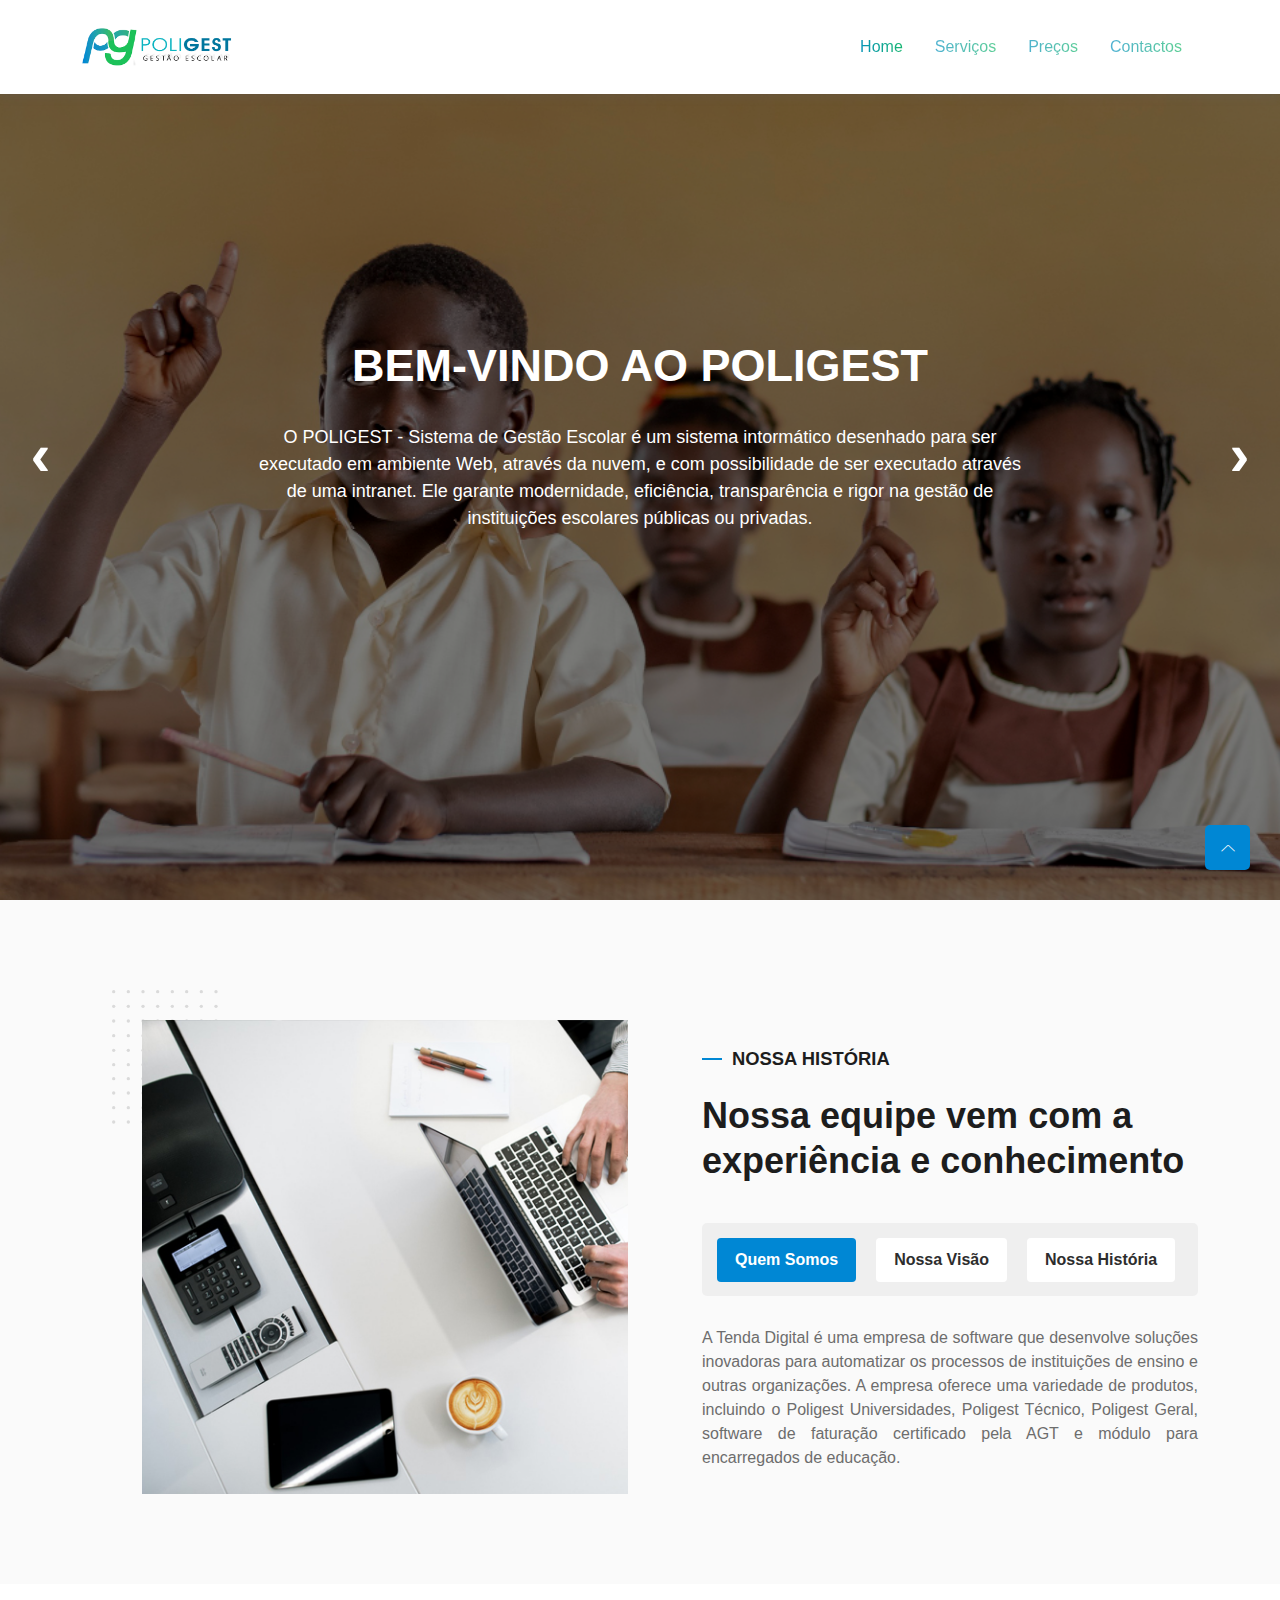
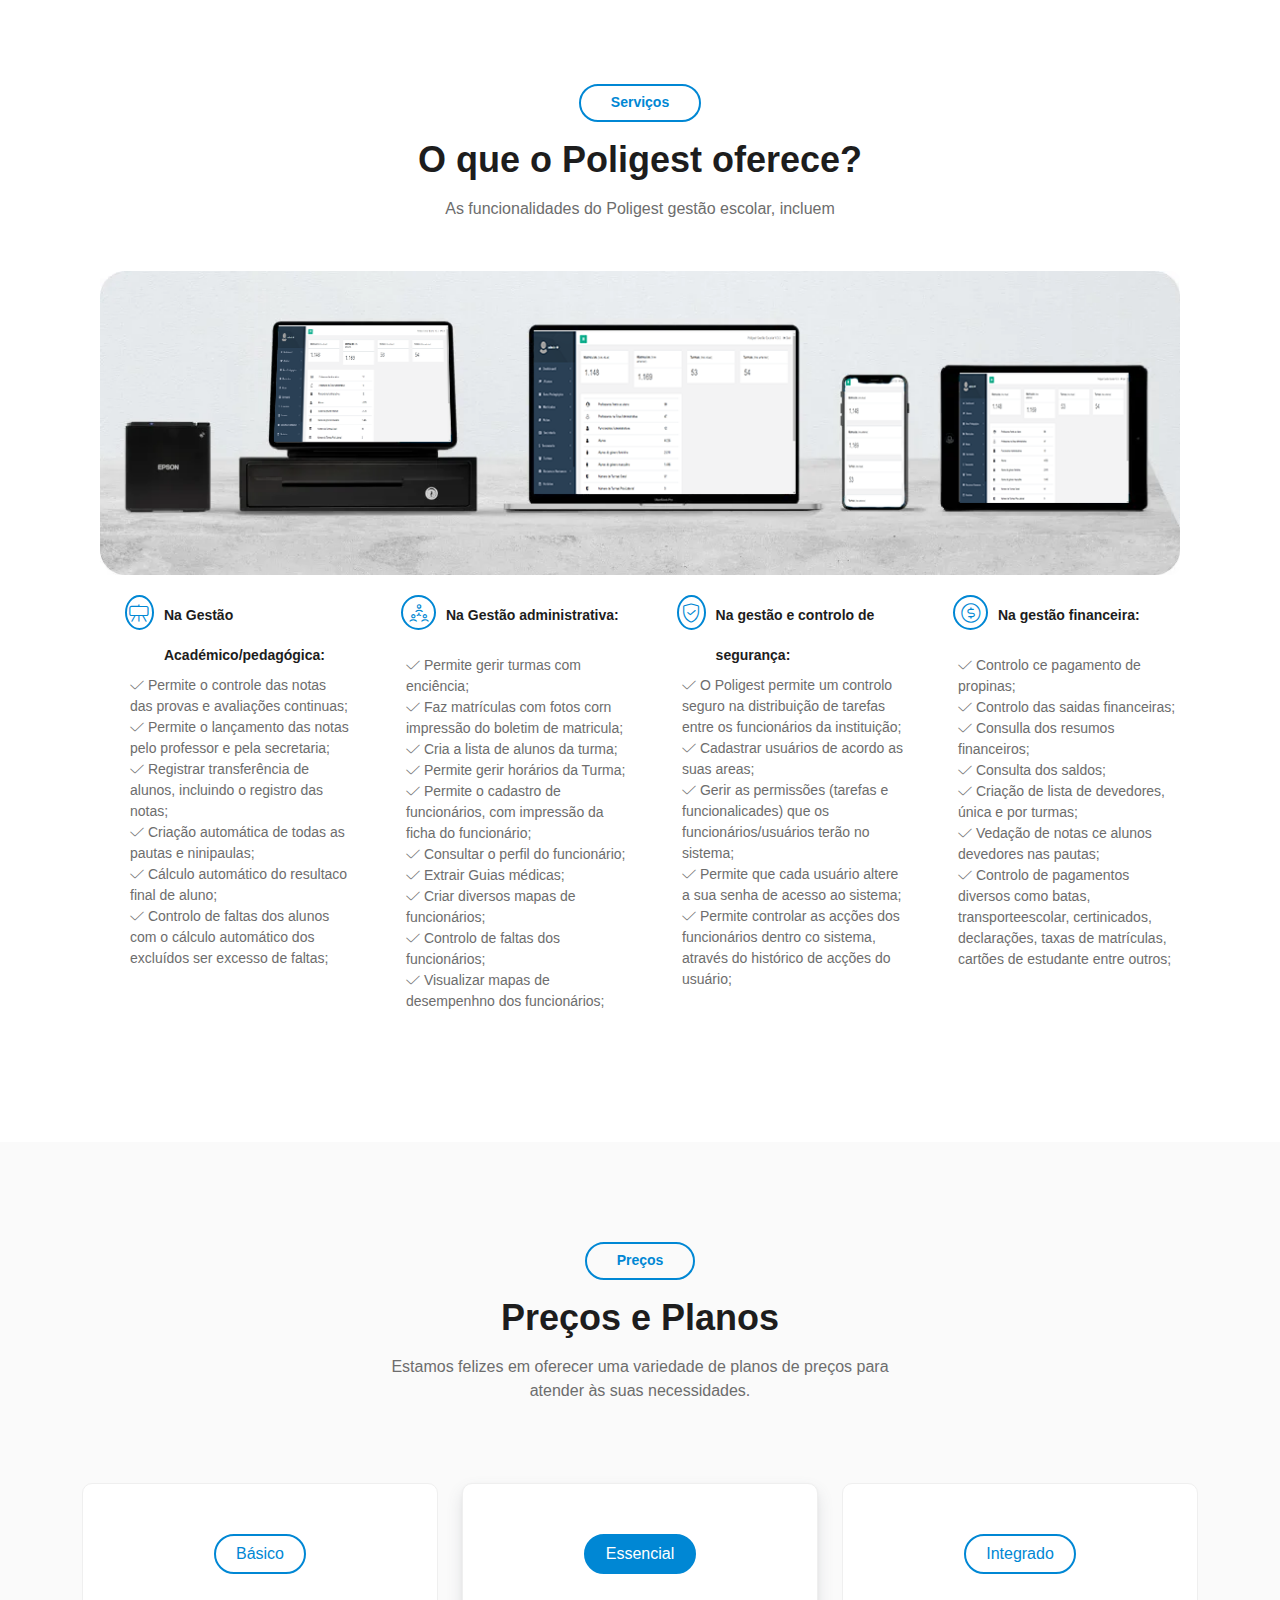
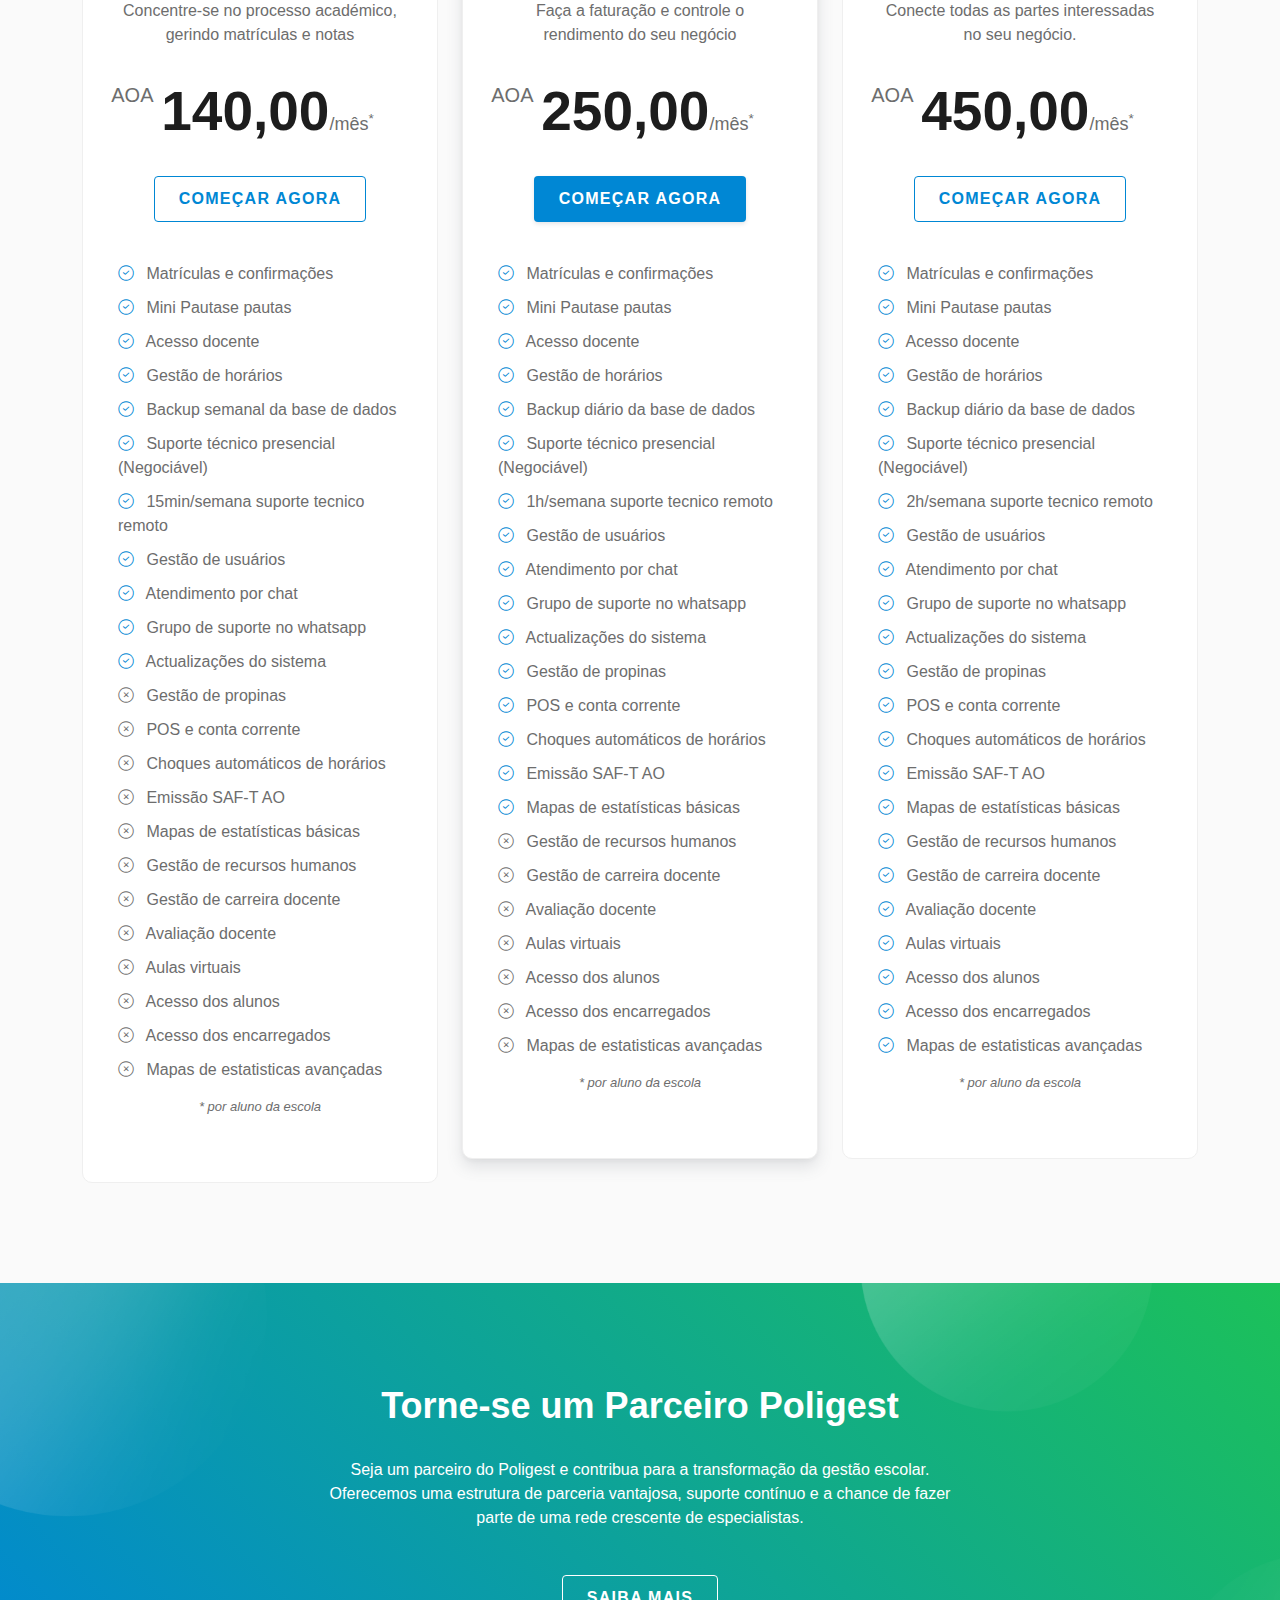
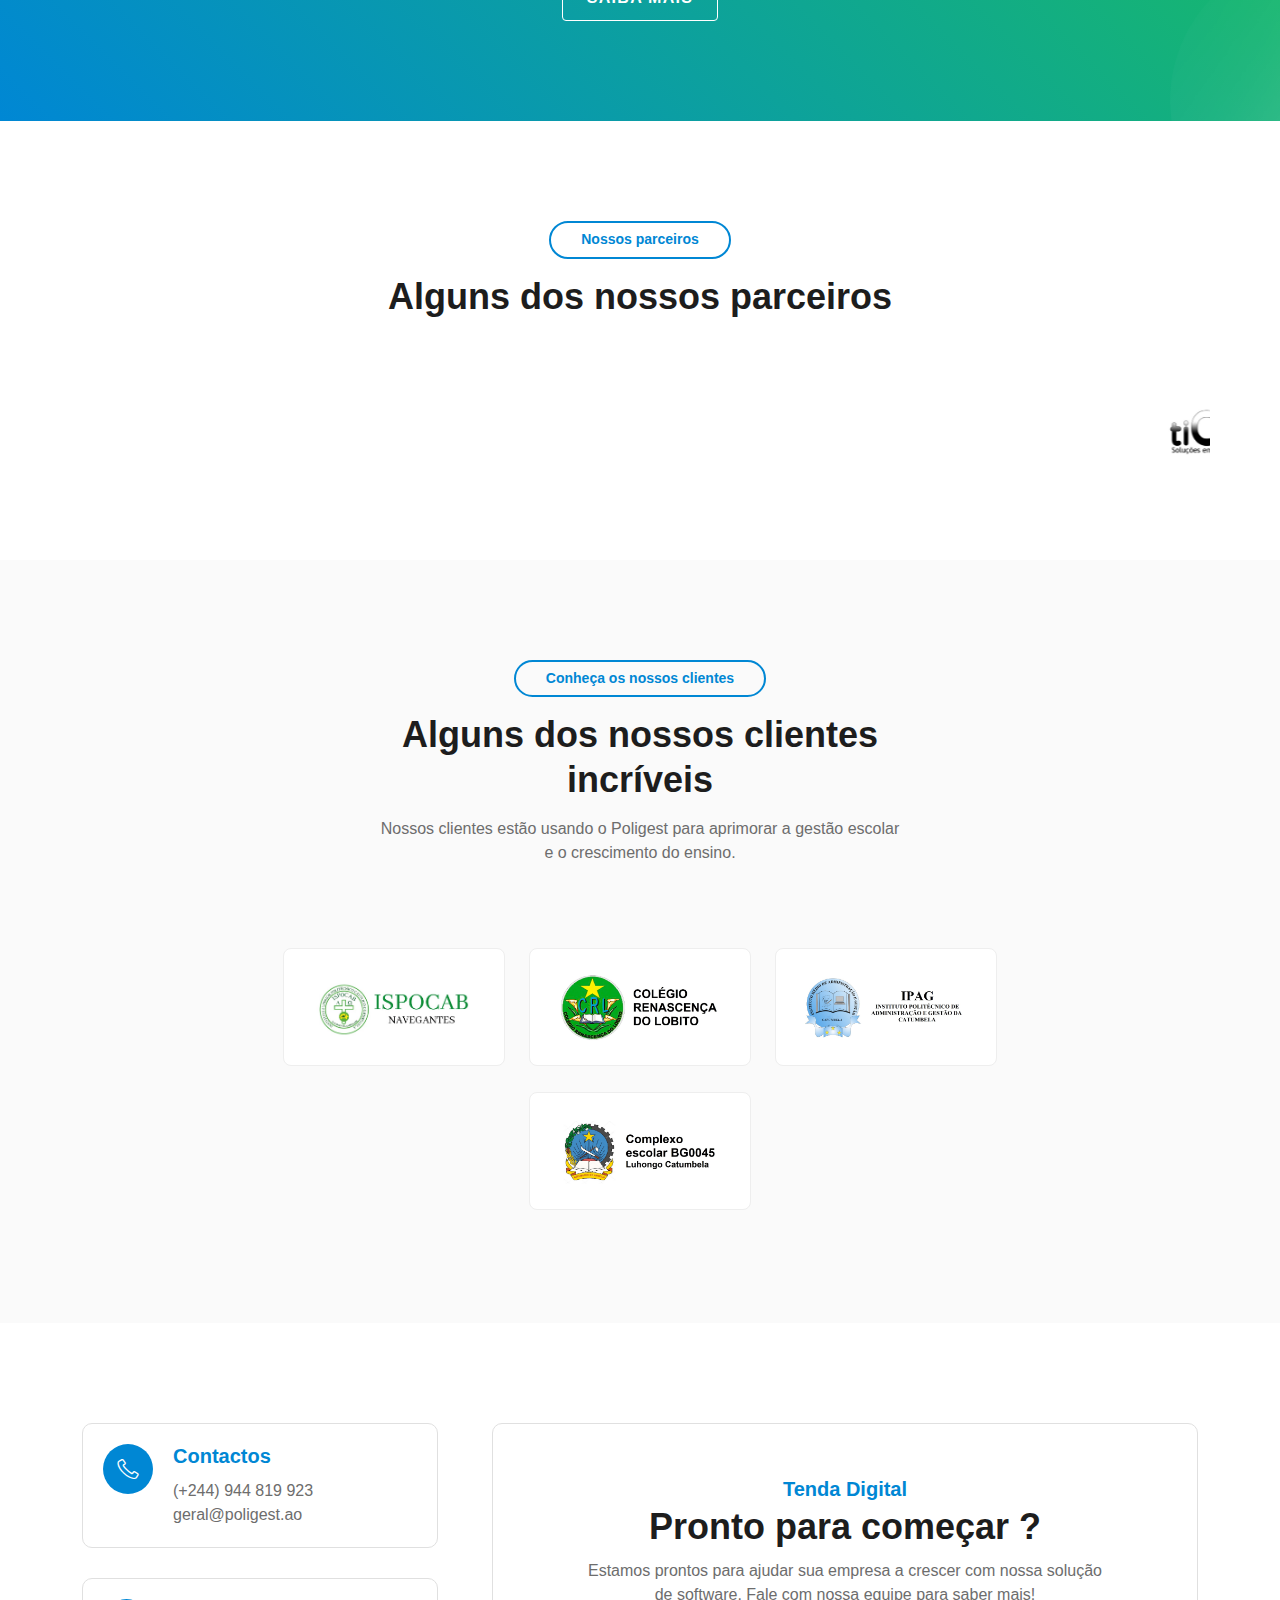
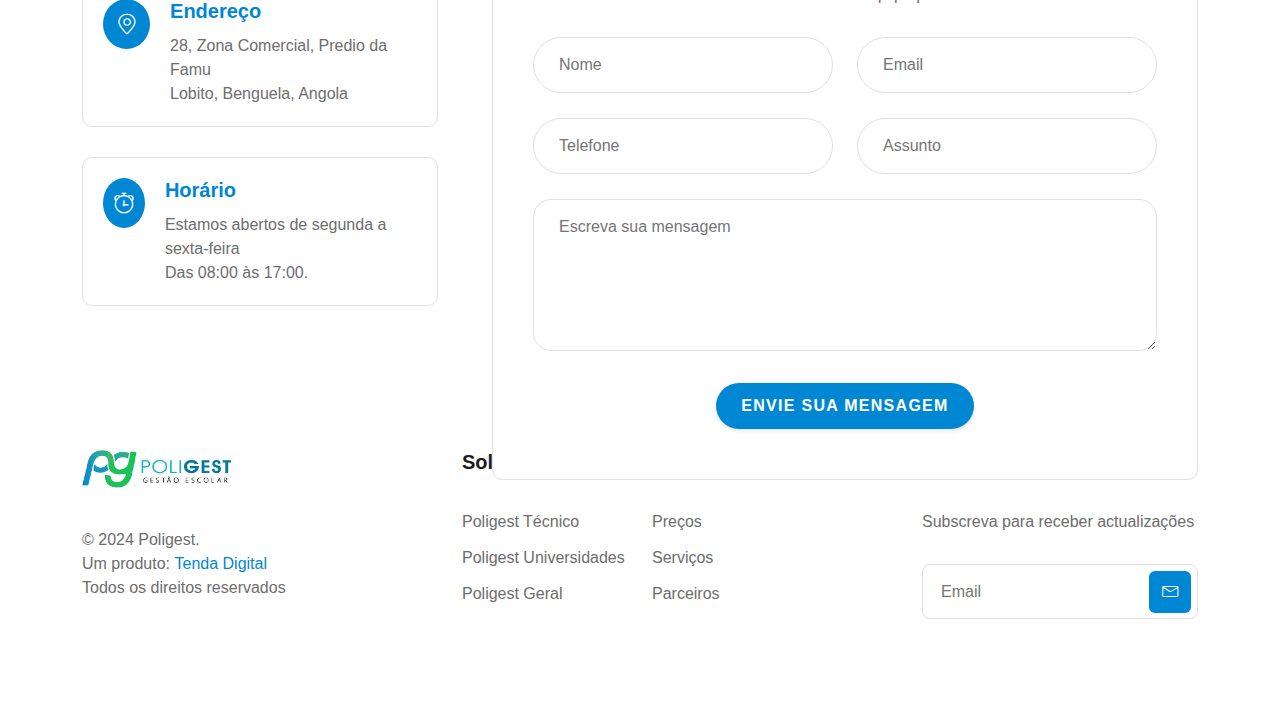
<file: index.html>
<!DOCTYPE html>
<html lang="en">

<head>
  <!--====== Required meta tags ======-->
  <meta charset="utf-8" />
  <meta http-equiv="x-ua-compatible" content="ie=edge" />
  <meta name="description" content="" />
  <meta name="viewport" content="width=device-width, initial-scale=1, shrink-to-fit=no" />

  <!--====== Title ======-->
  <title>Poligest | Tenda Digital</title>

  <!--====== Favicon Icon ======-->
  <link rel="shortcut icon" href="assets/images/favicon.png" type="image/svg" />

  <!--====== Bootstrap css ======-->
  <link rel="stylesheet" href="assets/css/bootstrap.min.css" />

  <!--====== Line Icons css ======-->
  <link rel="stylesheet" href="assets/css/lineicons.css" />

  <!--====== Tiny Slider css ======-->
  <link rel="stylesheet" href="assets/css/tiny-slider.css" />

  <!--====== gLightBox css ======-->
  <link rel="stylesheet" href="assets/css/glightbox.min.css" />

  <link rel="stylesheet" href="assets/css/owl.carousel.min.css">
    <link rel="stylesheet" href="assets/css/owl.theme.default.min.css">

  <link rel="stylesheet" href="style.css" />
  <script defer src="assets/js/email.service.js"></script>
</head>

<body>

  <!--====== NAVBAR NINE PART START ======-->

  <section class="navbar-area navbar-nine">
    <div class="container">
      <div class="row">
        <div class="col-lg-12">
          <nav class="navbar navbar-expand-lg">
            <a class="navbar-brand" href="index.html">
              <img src="assets/images/logo-1.png" alt="Logo" width="150" />
            </a>
            <button class="navbar-toggler" type="button" data-bs-toggle="collapse" data-bs-target="#navbarNine"
              aria-controls="navbarNine" aria-expanded="false" aria-label="Toggle navigation">
              <span class="toggler-icon"></span>
              <span class="toggler-icon"></span>
              <span class="toggler-icon"></span>
            </button>

            <div class="collapse navbar-collapse sub-menu-bar" id="navbarNine">
              <ul class="navbar-nav ms-auto">
                <li class="nav-item">
                  <a class="page-scroll active" href="#carousel1">Home</a>
                </li>
                <li class="nav-item">
                  <a class="page-scroll" href="#services">Serviços</a>
                </li>

                <li class="nav-item">
                  <a class="page-scroll" href="#pricing">Preços</a>
                </li>

                <li class="nav-item">
                  <a class="page-scroll" href="#contact">Contactos</a>
                </li>
              </ul>
            </div>

            <!-- <div class="navbar-btn d-none d-lg-inline-block">
              <a class="menu-bar" href="#side-menu-left"><i class="lni lni-menu"></i></a>
            </div> -->
          </nav>
          <!-- navbar -->
        </div>
      </div>
      <!-- row -->
    </div>
    <!-- container -->
  </section>

  <!--====== NAVBAR NINE PART ENDS ======-->

  <!-- Start header Area -->
  <div id="carousel1" class="owl-carousel owl-theme">
    <div class="slide slide-1">
      <div class="slide-content">
        <h1>BEM-VINDO AO POLIGEST</h1>
        <p>O POLIGEST - Sistema de Gestão Escolar é um sistema intormático desenhado para ser executado em ambiente Web,  através da nuvem, e com possibilidade de ser executado através de uma intranet. Ele garante modernidade, eficiência, transparência e rigor na gestão de instituições escolares públicas ou privadas.</p>
      </div>
    </div>
    <div class="slide slide-2">
      <div class="slide-content">
        <h1>Mergulha mais em tecnologia</h1>
        <p>O Poligest oferece uma plataforma completa para a gestão escolar, integrando funcionalidades que atendem a todos os aspectos do dia a dia escolar.</p>
      </div>
    </div>
    <div class="slide slide-3">
      <div class="slide-content">
        <h1>Seja um Expert com o Poligest</h1>
        <p>Com o Poligest, um sistema de gestão escolar completo, você pode se tornar um expert em gerenciamento escolar e levar sua instituição para o próximo nível.</p>
      </div>
    </div>
  </div>
  <!-- End header Area -->

  <!--====== ABOUT FIVE PART START ======-->

  <section class="about-area about-five">
    <div class="container">
      <div class="row align-items-center">
        <div class="col-lg-6 col-12">
          <div class="about-image-five">
            <svg class="shape" width="106" height="134" viewBox="0 0 106 134" fill="none"
              xmlns="http://www.w3.org/2000/svg">
              <circle cx="1.66654" cy="1.66679" r="1.66667" fill="#DADADA" />
              <circle cx="1.66654" cy="16.3335" r="1.66667" fill="#DADADA" />
              <circle cx="1.66654" cy="31.0001" r="1.66667" fill="#DADADA" />
              <circle cx="1.66654" cy="45.6668" r="1.66667" fill="#DADADA" />
              <circle cx="1.66654" cy="60.3335" r="1.66667" fill="#DADADA" />
              <circle cx="1.66654" cy="88.6668" r="1.66667" fill="#DADADA" />
              <circle cx="1.66654" cy="117.667" r="1.66667" fill="#DADADA" />
              <circle cx="1.66654" cy="74.6668" r="1.66667" fill="#DADADA" />
              <circle cx="1.66654" cy="103" r="1.66667" fill="#DADADA" />
              <circle cx="1.66654" cy="132" r="1.66667" fill="#DADADA" />
              <circle cx="16.3333" cy="1.66679" r="1.66667" fill="#DADADA" />
              <circle cx="16.3333" cy="16.3335" r="1.66667" fill="#DADADA" />
              <circle cx="16.3333" cy="31.0001" r="1.66667" fill="#DADADA" />
              <circle cx="16.3333" cy="45.6668" r="1.66667" fill="#DADADA" />
              <circle cx="16.333" cy="60.3335" r="1.66667" fill="#DADADA" />
              <circle cx="16.333" cy="88.6668" r="1.66667" fill="#DADADA" />
              <circle cx="16.333" cy="117.667" r="1.66667" fill="#DADADA" />
              <circle cx="16.333" cy="74.6668" r="1.66667" fill="#DADADA" />
              <circle cx="16.333" cy="103" r="1.66667" fill="#DADADA" />
              <circle cx="16.333" cy="132" r="1.66667" fill="#DADADA" />
              <circle cx="30.9998" cy="1.66679" r="1.66667" fill="#DADADA" />
              <circle cx="74.6665" cy="1.66679" r="1.66667" fill="#DADADA" />
              <circle cx="30.9998" cy="16.3335" r="1.66667" fill="#DADADA" />
              <circle cx="74.6665" cy="16.3335" r="1.66667" fill="#DADADA" />
              <circle cx="30.9998" cy="31.0001" r="1.66667" fill="#DADADA" />
              <circle cx="74.6665" cy="31.0001" r="1.66667" fill="#DADADA" />
              <circle cx="30.9998" cy="45.6668" r="1.66667" fill="#DADADA" />
              <circle cx="74.6665" cy="45.6668" r="1.66667" fill="#DADADA" />
              <circle cx="31" cy="60.3335" r="1.66667" fill="#DADADA" />
              <circle cx="74.6668" cy="60.3335" r="1.66667" fill="#DADADA" />
              <circle cx="31" cy="88.6668" r="1.66667" fill="#DADADA" />
              <circle cx="74.6668" cy="88.6668" r="1.66667" fill="#DADADA" />
              <circle cx="31" cy="117.667" r="1.66667" fill="#DADADA" />
              <circle cx="74.6668" cy="117.667" r="1.66667" fill="#DADADA" />
              <circle cx="31" cy="74.6668" r="1.66667" fill="#DADADA" />
              <circle cx="74.6668" cy="74.6668" r="1.66667" fill="#DADADA" />
              <circle cx="31" cy="103" r="1.66667" fill="#DADADA" />
              <circle cx="74.6668" cy="103" r="1.66667" fill="#DADADA" />
              <circle cx="31" cy="132" r="1.66667" fill="#DADADA" />
              <circle cx="74.6668" cy="132" r="1.66667" fill="#DADADA" />
              <circle cx="45.6665" cy="1.66679" r="1.66667" fill="#DADADA" />
              <circle cx="89.3333" cy="1.66679" r="1.66667" fill="#DADADA" />
              <circle cx="45.6665" cy="16.3335" r="1.66667" fill="#DADADA" />
              <circle cx="89.3333" cy="16.3335" r="1.66667" fill="#DADADA" />
              <circle cx="45.6665" cy="31.0001" r="1.66667" fill="#DADADA" />
              <circle cx="89.3333" cy="31.0001" r="1.66667" fill="#DADADA" />
              <circle cx="45.6665" cy="45.6668" r="1.66667" fill="#DADADA" />
              <circle cx="89.3333" cy="45.6668" r="1.66667" fill="#DADADA" />
              <circle cx="45.6665" cy="60.3335" r="1.66667" fill="#DADADA" />
              <circle cx="89.3333" cy="60.3335" r="1.66667" fill="#DADADA" />
              <circle cx="45.6665" cy="88.6668" r="1.66667" fill="#DADADA" />
              <circle cx="89.3333" cy="88.6668" r="1.66667" fill="#DADADA" />
              <circle cx="45.6665" cy="117.667" r="1.66667" fill="#DADADA" />
              <circle cx="89.3333" cy="117.667" r="1.66667" fill="#DADADA" />
              <circle cx="45.6665" cy="74.6668" r="1.66667" fill="#DADADA" />
              <circle cx="89.3333" cy="74.6668" r="1.66667" fill="#DADADA" />
              <circle cx="45.6665" cy="103" r="1.66667" fill="#DADADA" />
              <circle cx="89.3333" cy="103" r="1.66667" fill="#DADADA" />
              <circle cx="45.6665" cy="132" r="1.66667" fill="#DADADA" />
              <circle cx="89.3333" cy="132" r="1.66667" fill="#DADADA" />
              <circle cx="60.3333" cy="1.66679" r="1.66667" fill="#DADADA" />
              <circle cx="104" cy="1.66679" r="1.66667" fill="#DADADA" />
              <circle cx="60.3333" cy="16.3335" r="1.66667" fill="#DADADA" />
              <circle cx="104" cy="16.3335" r="1.66667" fill="#DADADA" />
              <circle cx="60.3333" cy="31.0001" r="1.66667" fill="#DADADA" />
              <circle cx="104" cy="31.0001" r="1.66667" fill="#DADADA" />
              <circle cx="60.3333" cy="45.6668" r="1.66667" fill="#DADADA" />
              <circle cx="104" cy="45.6668" r="1.66667" fill="#DADADA" />
              <circle cx="60.333" cy="60.3335" r="1.66667" fill="#DADADA" />
              <circle cx="104" cy="60.3335" r="1.66667" fill="#DADADA" />
              <circle cx="60.333" cy="88.6668" r="1.66667" fill="#DADADA" />
              <circle cx="104" cy="88.6668" r="1.66667" fill="#DADADA" />
              <circle cx="60.333" cy="117.667" r="1.66667" fill="#DADADA" />
              <circle cx="104" cy="117.667" r="1.66667" fill="#DADADA" />
              <circle cx="60.333" cy="74.6668" r="1.66667" fill="#DADADA" />
              <circle cx="104" cy="74.6668" r="1.66667" fill="#DADADA" />
              <circle cx="60.333" cy="103" r="1.66667" fill="#DADADA" />
              <circle cx="104" cy="103" r="1.66667" fill="#DADADA" />
              <circle cx="60.333" cy="132" r="1.66667" fill="#DADADA" />
              <circle cx="104" cy="132" r="1.66667" fill="#DADADA" />
            </svg>
            <img src="assets/images/about/about-img1.jpg" alt="about" />
          </div>
        </div>
        <div class="col-lg-6 col-12">
          <div class="about-five-content">
            <h6 class="small-title text-lg">NOSSA HISTÓRIA</h6>
            <h2 class="main-title fw-bold">Nossa equipe vem com a experiência e conhecimento</h2>
            <div class="about-five-tab">
              <nav>
                <div class="nav nav-tabs" id="nav-tab" role="tablist">
                  <button class="nav-link active" id="nav-who-tab" data-bs-toggle="tab" data-bs-target="#nav-who"
                    type="button" role="tab" aria-controls="nav-who" aria-selected="true">Quem somos</button>
                  <button class="nav-link" id="nav-vision-tab" data-bs-toggle="tab" data-bs-target="#nav-vision"
                    type="button" role="tab" aria-controls="nav-vision" aria-selected="false">Nossa visão</button>
                  <button class="nav-link" id="nav-history-tab" data-bs-toggle="tab" data-bs-target="#nav-history"
                    type="button" role="tab" aria-controls="nav-history" aria-selected="false">Nossa história</button>
                </div>
              </nav>
              <div class="tab-content" id="nav-tabContent">
                <div class="tab-pane fade show active" id="nav-who" role="tabpanel" aria-labelledby="nav-who-tab">
                  <p>A Tenda Digital é uma empresa de software que desenvolve soluções inovadoras para automatizar os processos de instituições de ensino e outras organizações. A empresa oferece uma variedade de produtos, incluindo o Poligest Universidades, Poligest Técnico, Poligest Geral, software de faturação certificado pela AGT e módulo para encarregados de educação.</p>
                  
                </div>
                <div class="tab-pane fade" id="nav-vision" role="tabpanel" aria-labelledby="nav-vision-tab">
                  <p>A Tenda Digital concentra-se no desenvolvimento de softwares personalizados e SaaS para empresas em diversos setores, visando otimizar processos, aumentar a eficiência operacional e impulsionar a inovação.</p>
                </div>
                <div class="tab-pane fade" id="nav-history" role="tabpanel" aria-labelledby="nav-history-tab">
                  <p>2016: Criação da Tenda Digital por professores (Borges Pongolola e José Muquê) e um estudante de Ciência da Computação (Tomás Gomes).
                    </p>
                  <p>2018-2019: Lançamento do IMAGEST (atual Poligest) e expansão das funcionalidades.
                    Presente: Crescimento contínuo e desenvolvimento de soluções inovadoras.
                    Futuro: Impactar positivamente a sociedade através da tecnologia.</p>
                </div>
              </div>
            </div>
          </div>
        </div>
      </div>
    </div>
    <!-- container -->
  </section>

  <!--====== ABOUT FIVE PART ENDS ======-->

  <!-- ===== service-area start ===== -->
  <section id="services" class="services-area services-eight">
    <!--======  Start Section Title Five ======-->
    <div class="section-title-five">
      <div class="container">
        <div class="row">
          <div class="col-12">
            <div class="content">
              <h6>Serviços</h6>
              <h2 class="fw-bold">O que o Poligest oferece?</h2>
              <p>
                As funcionalidades do Poligest gestão escolar, incluem
              </p>
            </div>
          </div>
        </div>
        <!-- row -->
      </div>
      <!-- container -->
    </div>
    <!--======  End Section Title Five ======-->
    <div class="details">
      <div class="card-image">
        <img src="assets/images/banner.png"  width="2186">
      </div>
      <div class="row">
          <div class="col-md-3 col-sm-12 info">
            <div class="info-title">
              <div class="service-icon">
                <i class="lni lni-blackboard"></i>
              </div>
              <h4>Na Gestão Académico/pedagógica:</h4>
            </div>
            <div class="info-content">
              <p><i class="lni lni-checkmark"></i> Permite o controle das notas das provas e avaliações continuas;</p>
              <p><i class="lni lni-checkmark"></i> Permite o lançamento das notas pelo professor e pela secretaria;</p> 
              <p><i class="lni lni-checkmark"></i> Registrar transferência de alunos, incluindo o registro das notas;</p>
              <p><i class="lni lni-checkmark"></i> Criação automática de todas as pautas e ninipaulas;</p>
              <p><i class="lni lni-checkmark"></i> Cálculo automático do resultaco final de aluno;</p>
              <p><i class="lni lni-checkmark"></i> Controlo de faltas dos alunos com o cálculo automático dos excluídos ser excesso de faltas;</p>
            </div>
          </div>
          <div class="col-md-3 col-sm-12 info">
            <div class="info-title">
              <div class="service-icon">
                <i class="lni lni-network"></i>
              </div>
              <h4>Na Gestão administrativa:</h4>
            </div>
            <div class="info-content">
              <p><i class="lni lni-checkmark"></i> Permite gerir turmas com enciência;</p>
              <p><i class="lni lni-checkmark"></i> Faz matrículas com fotos corn impressão do boletim de matricula;</p> 
              <p><i class="lni lni-checkmark"></i> Cria a lista de alunos da turma;</p>
              <p><i class="lni lni-checkmark"></i> Permite gerir horários da Turma;</p>
              <p><i class="lni lni-checkmark"></i> Permite o cadastro de funcionários, com impressão da ficha do funcionário;</p>
              <p><i class="lni lni-checkmark"></i> Consultar o perfil do funcionário;</p>
              <p><i class="lni lni-checkmark"></i> Extrair Guias médicas;</p>
              <p><i class="lni lni-checkmark"></i> Criar diversos mapas de funcionários;</p>
              <p><i class="lni lni-checkmark"></i> Controlo de faltas dos funcionários;</p>
              <p><i class="lni lni-checkmark"></i> Visualizar mapas de desempenhno dos funcionários;</p>
            </div>
          </div>
          <div class="col-md-3 col-sm-12 info">
            <div class="info-title">
              <div class="service-icon">
                <i class="lni lni-protection"></i>
              </div>
              <h4>Na gestão e controlo de segurança:</h4>
            </div>
            <div class="info-content">
              <p><i class="lni lni-checkmark"></i> O Poligest permite um controlo seguro na distribuição de tarefas entre os funcionários da instituição;</p>
              <p><i class="lni lni-checkmark"></i> Cadastrar usuários de acordo as suas areas;</p>
              <p><i class="lni lni-checkmark"></i> Gerir as permissões (tarefas e funcionalicades) que os funcionários/usuários terão no sistema;</p>
              <p><i class="lni lni-checkmark"></i> Permite que cada usuário altere a sua senha de acesso ao sistema;</p>
              <p><i class="lni lni-checkmark"></i> Permite controlar as acções dos funcionários dentro co sistema, através do histórico de acções do usuário;</p>
            </div>
          </div>
          <div class="col-md-3 col-sm-12 info">
            <div class="info-title">
              <div class="service-icon">
                <i class="lni lni-coin"></i>
              </div>
              <h4>Na gestão financeira:</h4>
            </div>
            <div class="info-content">
              <p><i class="lni lni-checkmark"></i> Controlo ce pagamento de propinas;</p>
              <p><i class="lni lni-checkmark"></i> Controlo das saidas financeiras;</p>
              <p><i class="lni lni-checkmark"></i> Consulla dos resumos financeiros;</p>
              <p><i class="lni lni-checkmark"></i> Consulta dos saldos;</p>
              <p><i class="lni lni-checkmark"></i> Criação de lista de devedores, única e por turmas;</p>
              <p><i class="lni lni-checkmark"></i> Vedação de notas ce alunos devedores nas pautas;</p>
              <p><i class="lni lni-checkmark"></i> Controlo de pagamentos diversos como batas, transporteescolar, certinicados, declarações, taxas de matrículas, cartões de estudante entre outros;</p>
            </div>
          </div>
      </div>
    </div>
  </section>
  <!-- ===== service-area end ===== -->


  <!-- Start Pricing  Area -->
  <section id="pricing" class="pricing-area pricing-fourteen">
    <!--======  Start Section Title Five ======-->
    <div class="section-title-five">
      <div class="container">
        <div class="row">
          <div class="col-12">
            <div class="content">
              <h6>Preços</h6>
              <h2 class="fw-bold">Preços e Planos</h2>
              <p>
                Estamos felizes em oferecer uma variedade de planos de preços para atender às suas necessidades. 
              </p>
            </div>
          </div>
        </div>
        <!-- row -->
      </div>
      <!-- container -->
    </div>
    <!--======  End Section Title Five ======-->
    <div class="container">
      <div class="row">
        <div class="col-lg-4 col-md-6 col-12">
          <div class="pricing-style-fourteen">
            <div class="table-head">
              <h6 class="title">Básico</h4>
                <p>Concentre-se no processo académico, gerindo matrículas e notas</p>
                <div class="price">
                  <h2 class="amount">
                    <span class="currency">AOA</span>140,00<span class="duration">/mês<sup>*</sup> </span>
                  </h2>
                </div>
            </div>

            <div class="light-rounded-buttons">
              <a href="#contact" class="btn primary-btn-outline">
                Começar Agora
              </a>
            </div>

            <div class="table-content">
              <ul class="table-list">
                <li> <i class="lni lni-checkmark-circle"></i> Matrículas e confirmações</li>
                <li> <i class="lni lni-checkmark-circle"></i> Mini Pautase pautas</li>
                <li> <i class="lni lni-checkmark-circle"></i> Acesso docente</li>
                <li> <i class="lni lni-checkmark-circle"></i> Gestão de horários</li>
                <li> <i class="lni lni-checkmark-circle"></i> Backup semanal da base de dados</li>
                <li> <i class="lni lni-checkmark-circle"></i> Suporte técnico presencial (Negociável)</li>
                <li> <i class="lni lni-checkmark-circle"></i> 15min/semana suporte tecnico remoto</li>
                <li> <i class="lni lni-checkmark-circle"></i> Gestão de usuários</li>
                <li> <i class="lni lni-checkmark-circle"></i> Atendimento por chat</li>
                <li> <i class="lni lni-checkmark-circle"></i> Grupo de suporte no whatsapp</li><li> <i class="lni lni-checkmark-circle"></i> Actualizações do sistema</li>
                <li> <i class="lni lni-cross-circle deactive"></i> Gestão de propinas</li>
                <li> <i class="lni lni-cross-circle deactive"></i> POS e conta corrente</li>
                <li> <i class="lni lni-cross-circle deactive"></i> Choques automáticos de horários</li>
                <li> <i class="lni lni-cross-circle deactive"></i> Emissão SAF-T AO</li>
                <li> <i class="lni lni-cross-circle deactive"></i> Mapas de estatísticas básicas</li>
                <li> <i class="lni lni-cross-circle deactive"></i> Gestão de recursos humanos</li>
                <li> <i class="lni lni-cross-circle deactive"></i> Gestão de carreira docente</li>
                <li> <i class="lni lni-cross-circle deactive"></i> Avaliação docente</li>
                <li> <i class="lni lni-cross-circle deactive"></i> Aulas virtuais</li>
                <li> <i class="lni lni-cross-circle deactive"></i> Acesso dos alunos</li>
                <li> <i class="lni lni-cross-circle deactive"></i> Acesso dos encarregados</li>
                <li> <i class="lni lni-cross-circle deactive"></i> Mapas de estatisticas avançadas</li>
              </ul>
              <blockquote class="quote"><span>*</span> por aluno da escola</blockquote>
            </div>
            
          </div>
        </div>
        <div class="col-lg-4 col-md-6 col-12">
          <div class="pricing-style-fourteen middle">
            <div class="table-head">
              <h6 class="title">Essencial</h4>
                <p>Faça a faturação e controle o rendimento do seu negócio</p>
                <div class="price">
                  <h2 class="amount">
                    <span class="currency">AOA</span>250,00<span class="duration">/mês<sup>*</sup> </span>
                  </h2>
                </div>
            </div>

            <div class="light-rounded-buttons">
              <a href="#contact" class="btn primary-btn">
                Começar Agora
              </a>
            </div>

            <div class="table-content">
              <ul class="table-list">
                <li> <i class="lni lni-checkmark-circle"></i> Matrículas e confirmações</li>
                <li> <i class="lni lni-checkmark-circle"></i> Mini Pautase pautas</li>
                <li> <i class="lni lni-checkmark-circle"></i> Acesso docente</li>
                <li> <i class="lni lni-checkmark-circle"></i> Gestão de horários</li>
                <li> <i class="lni lni-checkmark-circle"></i> Backup diário da base de dados</li>
                <li> <i class="lni lni-checkmark-circle"></i> Suporte técnico presencial (Negociável)</li>
                <li> <i class="lni lni-checkmark-circle"></i> 1h/semana suporte tecnico remoto</li>
                <li> <i class="lni lni-checkmark-circle"></i> Gestão de usuários</li>
                <li> <i class="lni lni-checkmark-circle"></i> Atendimento por chat</li>
                <li> <i class="lni lni-checkmark-circle"></i> Grupo de suporte no whatsapp</li>
                <li> <i class="lni lni-checkmark-circle"></i> Actualizações do sistema</li>
                <li> <i class="lni lni-checkmark-circle"></i> Gestão de propinas</li>
                <li> <i class="lni lni-checkmark-circle"></i> POS e conta corrente</li>
                <li> <i class="lni lni-checkmark-circle"></i> Choques automáticos de horários</li>
                <li> <i class="lni lni-checkmark-circle"></i> Emissão SAF-T AO</li>
                <li> <i class="lni lni-checkmark-circle"></i> Mapas de estatísticas básicas</li>
                <li> <i class="lni lni-cross-circle deactive"></i> Gestão de recursos humanos</li>
                <li> <i class="lni lni-cross-circle deactive"></i> Gestão de carreira docente</li>
                <li> <i class="lni lni-cross-circle deactive"></i> Avaliação docente</li>
                <li> <i class="lni lni-cross-circle deactive"></i> Aulas virtuais</li>
                <li> <i class="lni lni-cross-circle deactive"></i> Acesso dos alunos</li>
                <li> <i class="lni lni-cross-circle deactive"></i> Acesso dos encarregados</li>
                <li> <i class="lni lni-cross-circle deactive"></i> Mapas de estatisticas avançadas</li>
              </ul>
              <blockquote class="quote"><span>*</span> por aluno da escola</blockquote>
            </div>
          </div>
        </div>
        <div class="col-lg-4 col-md-6 col-12">
          <div class="pricing-style-fourteen">
            <div class="table-head">
              <h6 class="title">Integrado</h4>
                <p>Conecte todas as partes interessadas no seu negócio.</p>
                <div class="price">
                  <h2 class="amount">
                    <span class="currency">AOA</span>450,00<span class="duration">/mês<sup>*</sup> </span>
                  </h2>
                </div>
            </div>
            
            <div class="light-rounded-buttons">
              <a href="#contact" class="btn primary-btn-outline">
                Começar Agora
              </a>
            </div>
            
            <div class="table-content">
              <ul class="table-list">
                <li> <i class="lni lni-checkmark-circle"></i> Matrículas e confirmações</li>
                <li> <i class="lni lni-checkmark-circle"></i> Mini Pautase pautas</li>
                <li> <i class="lni lni-checkmark-circle"></i> Acesso docente</li>
                <li> <i class="lni lni-checkmark-circle"></i> Gestão de horários</li>
                <li> <i class="lni lni-checkmark-circle"></i> Backup diário da base de dados</li>
                <li> <i class="lni lni-checkmark-circle"></i> Suporte técnico presencial (Negociável)</li>
                <li> <i class="lni lni-checkmark-circle"></i> 2h/semana suporte tecnico remoto</li>
                <li> <i class="lni lni-checkmark-circle"></i> Gestão de usuários</li>
                <li> <i class="lni lni-checkmark-circle"></i> Atendimento por chat</li>
                <li> <i class="lni lni-checkmark-circle"></i> Grupo de suporte no whatsapp</li>
                <li> <i class="lni lni-checkmark-circle"></i> Actualizações do sistema</li>
                <li> <i class="lni lni-checkmark-circle"></i> Gestão de propinas</li>
                <li> <i class="lni lni-checkmark-circle"></i> POS e conta corrente</li>
                <li> <i class="lni lni-checkmark-circle"></i> Choques automáticos de horários</li>
                <li> <i class="lni lni-checkmark-circle"></i> Emissão SAF-T AO</li>
                <li> <i class="lni lni-checkmark-circle"></i> Mapas de estatísticas básicas</li>
                <li> <i class="lni lni-checkmark-circle"></i> Gestão de recursos humanos</li>
                <li> <i class="lni lni-checkmark-circle"></i> Gestão de carreira docente</li>
                <li> <i class="lni lni-checkmark-circle"></i> Avaliação docente</li>
                <li> <i class="lni lni-checkmark-circle"></i> Aulas virtuais</li>
                <li> <i class="lni lni-checkmark-circle"></i> Acesso dos alunos</li>
                <li> <i class="lni lni-checkmark-circle"></i> Acesso dos encarregados</li>
                <li> <i class="lni lni-checkmark-circle"></i> Mapas de estatisticas avançadas</li>
              </ul>
              <blockquote class="quote"><span>*</span> por aluno da escola</blockquote>
            </div>
          </div>
        </div>
      </div>
    </div>
  </section>
  <!--/ End Pricing  Area -->



  <!-- Start Cta Area -->
  <section id="call-action" class="call-action">
    <div class="container">
      <div class="row justify-content-center">
        <div class="col-xxl-6 col-xl-7 col-lg-8 col-md-9">
          <div class="inner-content">
            <h2>
              Torne-se um Parceiro Poligest</h2>
            <p>
              Seja um parceiro do Poligest e contribua para a transformação da gestão escolar. <br> Oferecemos uma estrutura de parceria vantajosa, suporte contínuo e a chance de fazer parte de uma rede crescente de especialistas.
            </p>
            <div class="light-rounded-buttons">
              <a href="parceiros.html" class="btn primary-btn-outline">Saiba mais</a>
            </div>
          </div>
        </div>
      </div>
    </div>
  </section>
  <!-- End Cta Area -->
  <div id="clients" class="services-area services-eight">
    <!--======  Start Section Title Five ======-->
    <div class="section-title-five">
      <div class="container">
        <div class="row">
          <div class="col-12">
            <div class="content">
              <h6>Nossos parceiros</h6>
              <h2 class="fw-bold">Alguns dos nossos parceiros</h2>
            </div>
            
          </div>
        </div>
        <!-- row -->
      </div>
      <!-- container -->
    </div>
    <!--======  End Section Title Five ======-->
    <div class="container">
      <div class="row justify-center">
        <marquee direction="left">
          <img src="assets/images/client-logo/ticliks.jpeg" style="margin-right: 40px;" width="200" alt="Brand Logo Images" />
          <img src="assets/images/client-logo/ipag.jpeg" width="200" alt="">
        </marquee>
      </div>
    </div>
  </div>
  <!-- Start Brand Area -->
  <div id="clients" class="brand-area section">
    <!--======  Start Section Title Five ======-->
    <div class="section-title-five">
      <div class="container">
        <div class="row">
          <div class="col-12">
            <div class="content">
              <h6>Conheça os nossos clientes</h6>
              <h2 class="fw-bold">Alguns dos nossos clientes incríveis</h2>
              <p>
                Nossos clientes estão usando o Poligest para aprimorar a gestão escolar e o crescimento do ensino.
              </p>
            </div>
          </div>
        </div>
        <!-- row -->
      </div>
      <!-- container -->
    </div>
    <!--======  End Section Title Five ======-->
    <div class="container">
      <div class="row justify-center">
        <div class="col-lg-8 offset-lg-2 col-12">
          <div class="clients-logos">
            <div class="single-image">
              <img src="assets/images/client-logo/ispocab.jpeg" alt="Brand Logo Images" />
            </div>
            <div class="single-image">
              <img src="assets/images/client-logo/crl.jpeg" alt="Brand Logo Images" />
            </div>
            <div class="single-image">
              <img src="assets/images/client-logo/ipag.jpeg" alt="Brand Logo Images" />
            </div>
            <div class="single-image">
              <img src="assets/images/client-logo/bg-045.jpeg" alt="Brand Logo Images" />
            </div>
          </div>
        </div>
      </div>
    </div>
  </div>
  <!-- End Brand Area -->

  <!-- ========================= contact-section start ========================= -->
  <section id="contact" class="contact-section">
    <div class="container">
      <div class="row">
        <div class="col-xl-4">
          <div class="contact-item-wrapper">
            <div class="row">
              <div class="col-12 col-md-6 col-xl-12">
                <div class="contact-item">
                  <div class="contact-icon">
                    <i class="lni lni-phone"></i>
                  </div>
                  <div class="contact-content">
                    <h4>Contactos</h4>
                    <p>(+244) 944 819 923</p>
                    <p>geral@poligest.ao</p>
                  </div>
                </div>
              </div>
              <div class="col-12 col-md-6 col-xl-12">
                <div class="contact-item">
                  <div class="contact-icon">
                    <i class="lni lni-map-marker"></i>
                  </div>
                  <div class="contact-content">
                    <h4>Endereço</h4>
                    <p>28, Zona Comercial, Predio da Famu</p>
                    <p>Lobito, Benguela, Angola</p>
                  </div>
                </div>
              </div>
              <div class="col-12 col-md-6 col-xl-12">
                <div class="contact-item">
                  <div class="contact-icon">
                    <i class="lni lni-alarm-clock"></i>
                  </div>
                  <div class="contact-content">
                    <h4>Horário</h4>
                    <p>Estamos abertos de segunda a sexta-feira</p>
                    <p>Das 08:00 às 17:00.</p>
                  </div>
                </div>
              </div>
            </div>
          </div>
        </div>
        <div class="col-xl-8">
          <div class="contact-form-wrapper">
            <div class="row">
              <div class="col-xl-10 col-lg-8 mx-auto">
                <div class="section-title text-center">
                  <span> Tenda Digital </span>
                  <h2>
                    Pronto para começar ?
                  </h2>
                  <p>
                    Estamos prontos para ajudar sua empresa a crescer com nossa solução de software. Fale com nossa equipe para saber mais! 
                  </p>
                </div>
              </div>
            </div>
            <form action="https://formsubmit.co/ajax/wydoaputaro585@gmail.com" method="POST" id="formulario" data-form class="contact-form">
              <div class="row">
                <div class="col-md-6">
                  <input type="text" name="name" id="name" placeholder="Nome" required />
                </div>
                <div class="col-md-6">
                  <input type="email" name="email" id="email" placeholder="Email" required />
                </div>
              </div>
              <div class="row">
                <div class="col-md-6">
                  <input type="text" name="phone" id="phone" placeholder="Telefone" required />
                </div>
                <div class="col-md-6">
                  <input type="text" name="subject" id="email" placeholder="Assunto" required />
                </div>
              </div>
              <div class="row">
                <div class="col-12">
                  <textarea name="message" id="message" placeholder="Escreva sua mensagem" rows="5"></textarea>
                </div>
              </div>
              <div class="row">
                <div class="col-12">
                  <div id="alerta"></div>
                  <div class="button text-center rounded-buttons">
                    <button type="submit" id="buttonEnviar" data-button class="btn primary-btn rounded-full">
                      Envie sua mensagem
                    </button>
                  </div>
                </div>
              </div>
            </form>
          </div>
        </div>
      </div>
    </div>
  </section>
  <!-- ========================= contact-section end ========================= -->

  <!-- ========================= map-section end ========================= -->
  <section class="map-section map-style-9">
    <div class="map-container">
      <object style="border:0; height: 500px; width: 100%;"
        data="https://www.google.com/maps/embed?pb=!1m18!1m12!1m3!1d3895.842560429597!2d13.5247113!3d-12.4602037!2m3!1f0!2f0!3f0!3m2!1i1024!2i768!4f13.1!3m3!1m2!1s0x1bae2b8d35dafc2b%3A0xc66cab0f74ed1659!2sTenda%20Digital!5e0!3m2!1spt-PT!2sao!4v1714647196328!5m2!1spt-PT!2sao"></object>
    </div>
    </div>
  </section>
  <!-- ========================= map-section end ========================= -->

  <!-- Start Footer Area -->
  <footer class="footer-area footer-eleven">
    <!-- Start Footer Top -->
    <div class="footer-top">
      <div class="container">
        <div class="inner-content">
          <div class="row">
            <div class="col-lg-4 col-md-6 col-12">
              <!-- Single Widget -->
              <div class="footer-widget f-about">
                <div class="logo">
                  <a href="index.html">
                    <img src="assets/images/logo-1.png" width="150" alt="#" class="img-fluid" />
                  </a>
                </div>
                <p class="copyright-text">
                  <span>© 2024 Poligest.</span>Um produto:
                  <a href="javascript:void()" rel="nofollow"> Tenda Digital </a>
                  <span>Todos os direitos reservados</span>
                  <!-- © 2024 Poligest. -->
                </p>
              </div>
              <!-- End Single Widget -->
            </div>
            <div class="col-lg-2 col-md-6 col-12">
              <!-- Single Widget -->
              <div class="footer-widget f-link">
                <h5>Soluções</h5>
                <ul>
                  <li><a href="index.html">Poligest Técnico</a></li>
                  <li><a href="index.html">Poligest Universidades</a></li>
                  <li><a href="index.html">Poligest Geral</a></li>
                </ul>
              </div>
              <!-- End Single Widget -->
            </div>
            <div class="col-lg-2 col-md-6 col-12">
              <!-- Single Widget -->
              <div class="footer-widget f-link">
                <h5>Suporte</h5>
                <ul>
                  <li><a href="#pricing">Preços</a></li>
                  <li><a href="#services">Serviços</a></li>
                  <li><a href="parceiros.html">Parceiros</a></li>
                </ul>
              </div>
              <!-- End Single Widget -->
            </div>
            <div class="col-lg-4 col-md-6 col-12">
              <!-- Single Widget -->
              <div class="footer-widget newsletter">
                <h5>Subscreva</h5>
                <p>Subscreva para receber actualizações</p>
                <form action="#" method="get" target="_blank" class="newsletter-form">
                  <input name="EMAIL" placeholder="Email" required="required" type="email" />
                  <div class="button">
                    <button class="sub-btn">
                      <i class="lni lni-envelope"></i>
                    </button>
                  </div>
                </form>
              </div>
              <!-- End Single Widget -->
            </div>
          </div>
        </div>
      </div>
    </div>
    <!--/ End Footer Top -->
  </footer>
  <!--/ End Footer Area -->

	<!-- <div class="made-in-ayroui mt-4">
		<a href="http://www.poligest.ao/" target="_blank" rel="nofollow">
		  <img style="width:190px" src="assets/images/logo-oficial.png">
		</a>
	</div> -->

  <a href="#" class="scroll-top btn-hover">
    <i class="lni lni-chevron-up"></i>
  </a>

  <!--====== js ======-->
  <script src="assets/js/jquery-3.6.0.min.js"></script>
  <script src="assets/js/owl.carousel.min.js"></script>
  <script src="assets/js/carousel.js"></script>
  
  <script src="assets/js/bootstrap.bundle.min.js"></script>
  <script src="assets/js/glightbox.min.js"></script>
  <script src="assets/js/main.js"></script>
  <script src="assets/js/tiny-slider.js"></script>
  <script>

    //===== close navbar-collapse when a  clicked
    let navbarTogglerNine = document.querySelector(
      ".navbar-nine .navbar-toggler"
    );
    navbarTogglerNine.addEventListener("click", function () {
      navbarTogglerNine.classList.toggle("active");
    });

    // ==== left sidebar toggle
    let sidebarLeft = document.querySelector(".sidebar-left");
    let overlayLeft = document.querySelector(".overlay-left");
    let sidebarClose = document.querySelector(".sidebar-close .close");

    overlayLeft.addEventListener("click", function () {
      sidebarLeft.classList.toggle("open");
      overlayLeft.classList.toggle("open");
    });
    sidebarClose.addEventListener("click", function () {
      sidebarLeft.classList.remove("open");
      overlayLeft.classList.remove("open");
    });

    // ===== navbar nine sideMenu
    let sideMenuLeftNine = document.querySelector(".navbar-nine .menu-bar");

    sideMenuLeftNine.addEventListener("click", function () {
      sidebarLeft.classList.add("open");
      overlayLeft.classList.add("open");
    });

    //========= glightbox
    GLightbox({
      'href': 'https://www.youtube.com/watch?v=r44RKWyfcFw&fbclid=IwAR21beSJORalzmzokxDRcGfkZA1AtRTE__l5N4r09HcGS5Y6vOluyouM9EM',
      'type': 'video',
      'source': 'youtube', //vimeo, youtube or local
      'width': 900,
      'autoplayVideos': true,
    });

  </script>
</body>

</html>
</file>
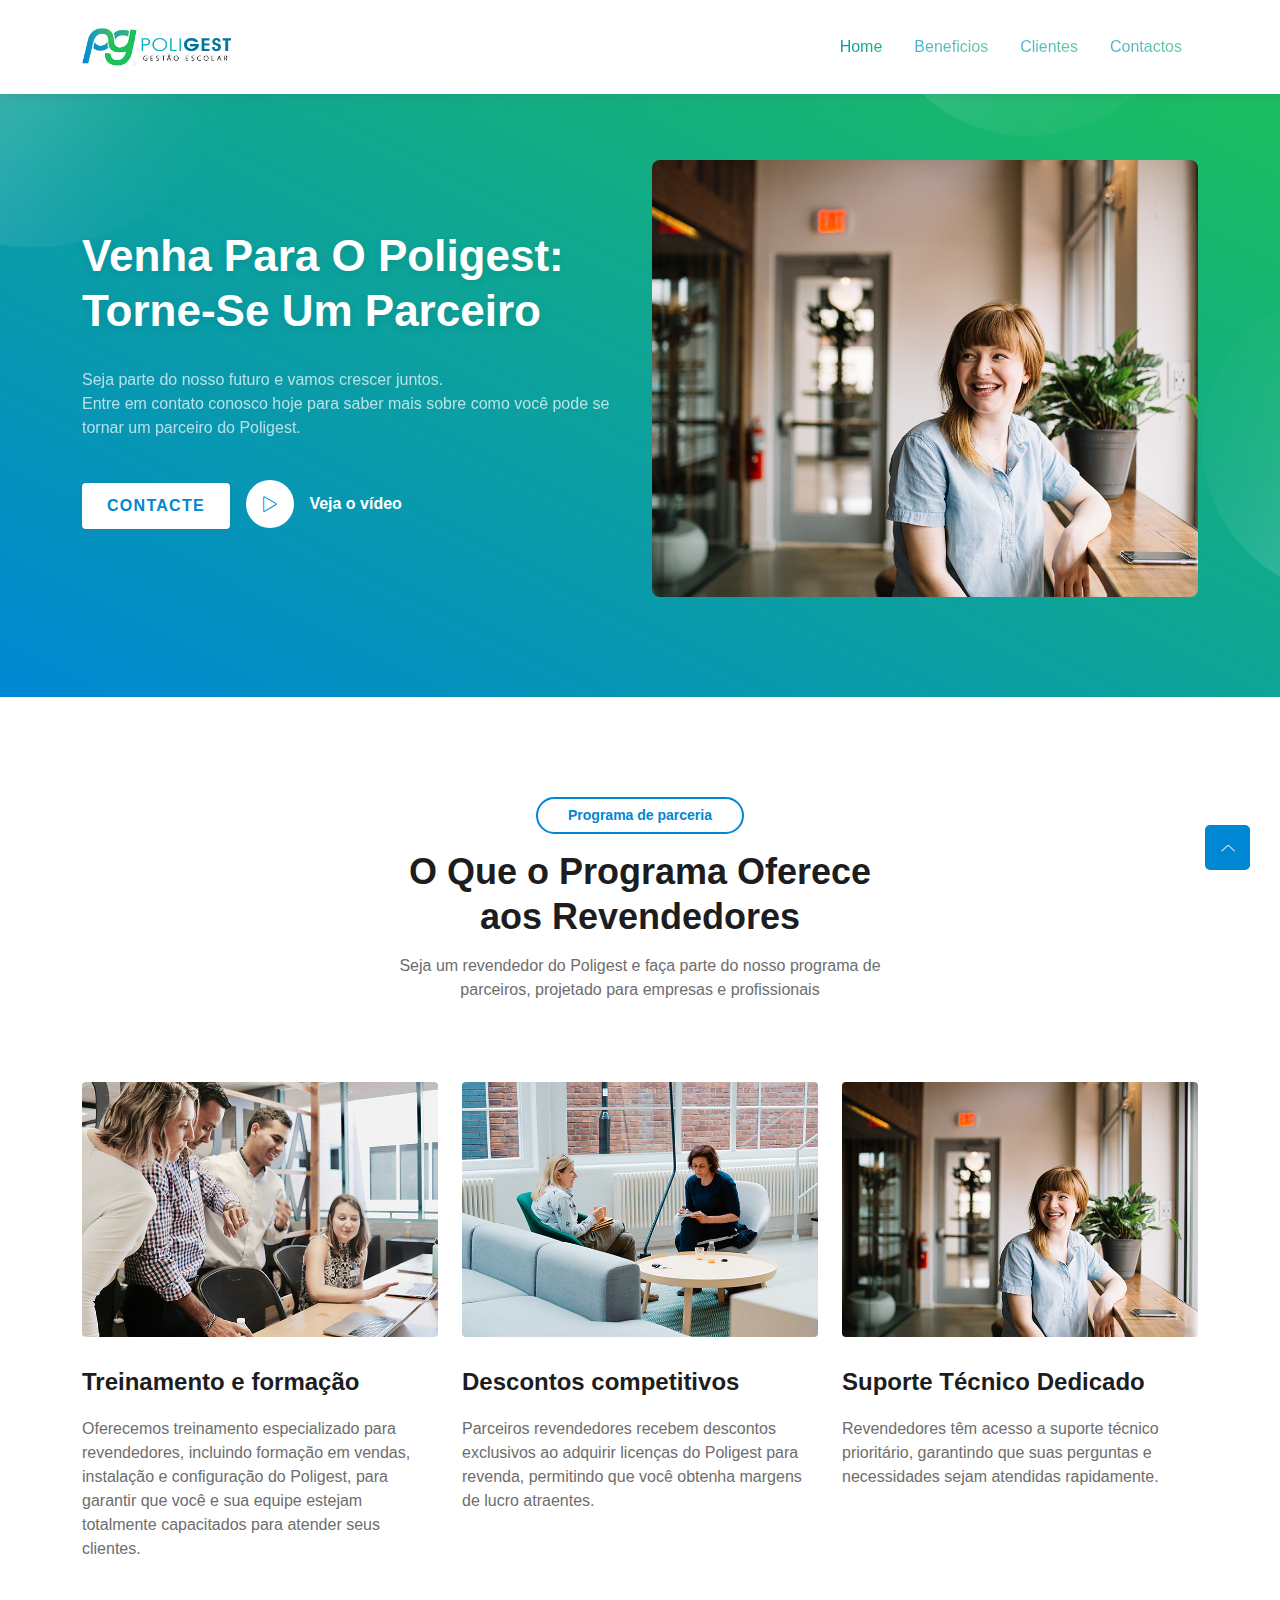
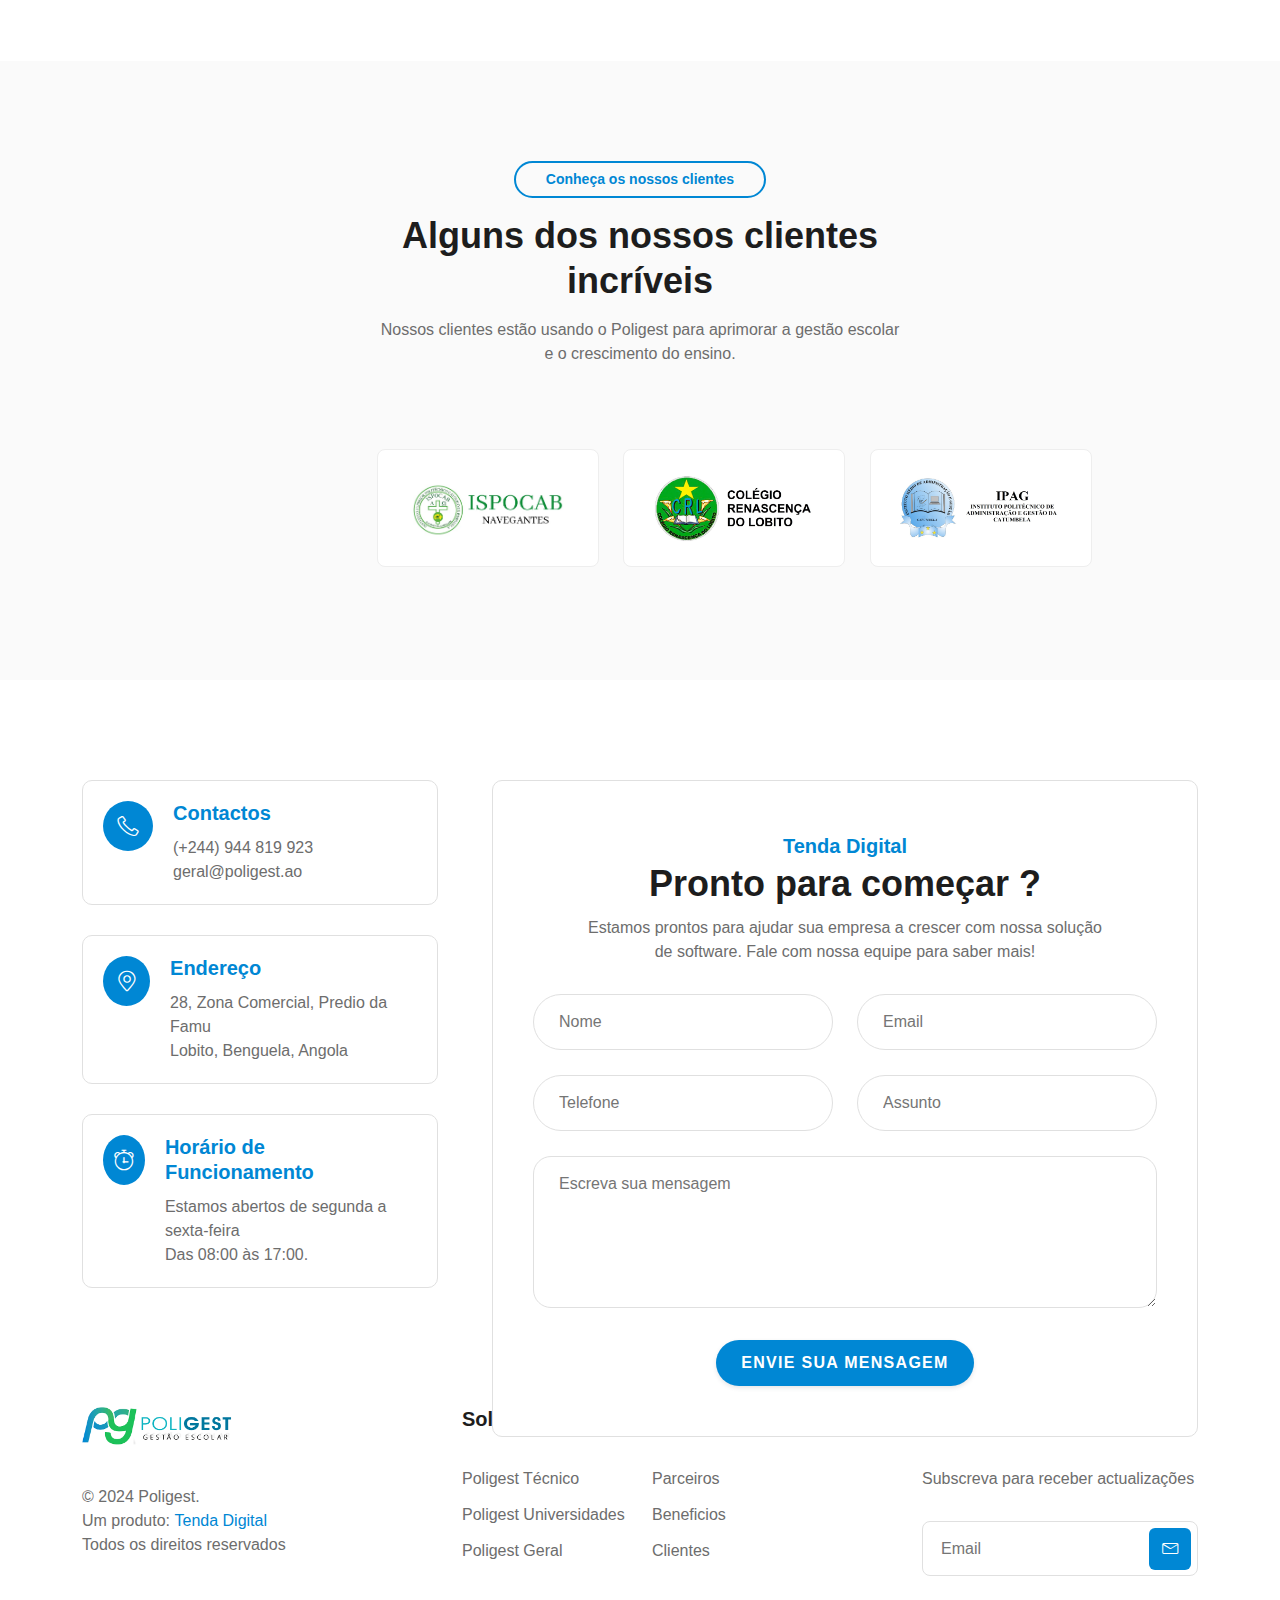
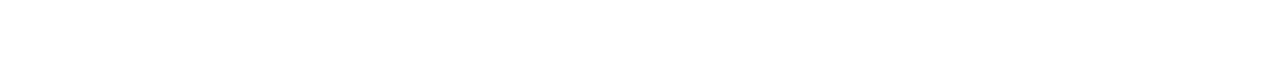
<file: parceiros.html>
<!DOCTYPE html>
<html lang="en">

<head>
  <!--====== Required meta tags ======-->
  <meta charset="utf-8" />
  <meta http-equiv="x-ua-compatible" content="ie=edge" />
  <meta name="description" content="" />
  <meta name="viewport" content="width=device-width, initial-scale=1, shrink-to-fit=no" />

  <!--====== Title ======-->
  <title>Parceiros | Tenda Digital</title>

  <!--====== Favicon Icon ======-->
  <link rel="shortcut icon" href="assets/images/favicon.png" type="image/svg" />

  <!--====== Bootstrap css ======-->
  <link rel="stylesheet" href="assets/css/bootstrap.min.css" />

  <!--====== Line Icons css ======-->
  <link rel="stylesheet" href="assets/css/lineicons.css" />

  <!--====== Tiny Slider css ======-->
  <link rel="stylesheet" href="assets/css/tiny-slider.css" />

  <!--====== gLightBox css ======-->
  <link rel="stylesheet" href="assets/css/glightbox.min.css" />

  <link rel="stylesheet" href="assets/css/owl.carousel.min.css">
    <link rel="stylesheet" href="assets/css/owl.theme.default.min.css">

  <link rel="stylesheet" href="style.css" />
</head>

<body>

  <!--====== NAVBAR NINE PART START ======-->

  <section class="navbar-area navbar-nine">
    <div class="container">
      <div class="row">
        <div class="col-lg-12">
          <nav class="navbar navbar-expand-lg">
            <a class="navbar-brand" href="index.html">
              <img src="assets/images/logo-1.png" alt="Logo" width="150" />
            </a>
            <button class="navbar-toggler" type="button" data-bs-toggle="collapse" data-bs-target="#navbarNine"
              aria-controls="navbarNine" aria-expanded="false" aria-label="Toggle navigation">
              <span class="toggler-icon"></span>
              <span class="toggler-icon"></span>
              <span class="toggler-icon"></span>
            </button>

            <div class="collapse navbar-collapse sub-menu-bar" id="navbarNine">
              <ul class="navbar-nav ms-auto">
                <li class="nav-item">
                  <a class="page-scroll active" href="#hero-area">Home</a>
                </li>
                <li class="nav-item">
                  <a class="page-scroll" href="#beneficios">Beneficios</a>
                </li>

                <li class="nav-item">
                  <a class="page-scroll" href="#clients">Clientes</a>
                </li>
                
                <li class="nav-item">
                  <a class="page-scroll" href="#contact">Contactos</a>
                </li>
              </ul>
            </div>

            <!-- <div class="navbar-btn d-none d-lg-inline-block">
              <a class="menu-bar" href="#side-menu-left"><i class="lni lni-menu"></i></a>
            </div> -->
          </nav>
          <!-- navbar -->
        </div>
      </div>
      <!-- row -->
    </div>
    <!-- container -->
  </section>

  <!--====== NAVBAR NINE PART ENDS ======-->

  <!--====== MODAL VIDEO START ===============-->

<div class="modal fade" id="myModal" tabindex="-1" role="dialog" aria-labelledby="exampleModalLabel" aria-hidden="true">
    <div class="modal-dialog" role="document">
      <div class="modal-content">
            <div class="modal-body">
                <button type="button" class="btn-close" data-bs-dismiss="modal" aria-label="Close"></span>
                </button>        
                <!-- 16:9 aspect ratio -->
                <div class="ratio ratio-16x9">
                    <iframe class="embed-responsive-item" src="" id="video"  allowscriptaccess="always" allow="autoplay"></iframe>
                </div> 
            </div>
      </div>
    </div>
</div> 
  <!--====== MODAL VIDEO END ===============-->

  <!-- Start header Area -->
  <!-- <div id="carousel1" class="owl-carousel owl-theme">
    <div class="slide slide-1">
      <div class="slide-content">
        <h1>BEM-VINDO AO POLIGEST</h1>
        <p>O POLIGEST - Gestão Escolar e um sistema intormático desennado para ser executado em ambiente Web, através de uma intranet com a possibilidade de ser executado através da nuvem. Ele garante modernicade, enciência, transparência e rigor na gestão de instituições escolares públicas ou privadas.</p>
        <a class="btn primary-btn">Comece Aqui</a>
      </div>
    </div>
    <div class="slide slide-2">
      <div class="slide-content">
        <h1>Mergulha mais em tecnologia</h1>
        <p>Lorem ipsum dolor sit amet consectetur adipisicing elit. Similique fugit excepturi consectetur adipisicing elit. Similique fugit excepturi</p>
        <a class="btn primary-btn">Ver mais</a>
      </div>
    </div>
    <div class="slide slide-3">
      <div class="slide-content">
        <h1>Seja um Expert</h1>
        <p>Lorem ipsum dolor sit amet consectetur adipisicing elit. Similique fugit excepturi consectetur adipisicing elit. Similique fugit excepturi</p>
        <a class="btn primary-btn">Ver mais</a>
      </div>
    </div>
  </div> -->
  <section id="hero-area" class="header-area header-eight">
    <div class="container">
      <div class="row align-items-center">
        <div class="col-lg-6 col-md-12 col-12">
          <div class="header-content">
            <h1>Venha para o Poligest: Torne-se um Parceiro</h1>
            <p>
                Seja parte do nosso futuro e vamos crescer juntos. 
                <br>Entre em contato conosco hoje para saber mais sobre como 
                você pode se tornar um parceiro do Poligest.
            </p>
            <div class="button">
              <a href="#contact" class="btn primary-btn">Contacte</a>
              <a data-bs-toggle="modal" data-src="https://www.youtube.com/embed/XvRtq-H7lv0" data-bs-target="#myModal"
                class="glightbox video-button video-btn">
                <span class="btn icon-btn rounded-full">
                  <i class="lni lni-play"></i>
                </span>
                <span class="text">Veja o vídeo</span>
              </a>
            </div>
          </div>
        </div>
        <div class="col-lg-6 col-md-12 col-12">
          <div class="header-image">
            <img src="assets/images/header/hero-image.jpg" alt="#" />
          </div>
        </div>
      </div>
    </div>
  </section>
  <!-- End header Area -->
<!-- Start Latest News Area -->
<div id="beneficios" class="latest-news-area section">
    <!--======  Start Section Title Five ======-->
    <div class="section-title-five">
      <div class="container">
        <div class="row">
          <div class="col-12">
            <div class="content">
              <h6>Programa de parceria</h6>
              <h2 class="fw-bold">O Que o Programa Oferece aos Revendedores</h2>
              <p>
                Seja um revendedor do Poligest e faça parte do nosso programa de parceiros, projetado para empresas e 
                profissionais
              </p>
            </div>
          </div>
        </div>
        <!-- row -->
      </div>
      <!-- container -->
    </div>
    <!--======  End Section Title Five ======-->
    <div class="container">
      <div class="row">
        <div class="col-lg-4 col-md-6 col-12">
          <!-- Single News -->
          <div class="single-news">
            <div class="image">
              <a href="javascript:void(0)"><img class="thumb" src="assets/images/blog/1.jpg" alt="Blog" /></a>
              
            </div>
            <div class="content-body">
              <h4 class="title">
                <a href="javascript:void(0)">Treinamento e formação </a>
              </h4>
              <p>
                Oferecemos treinamento especializado para revendedores, incluindo formação em vendas, 
                instalação e configuração do Poligest, para garantir que você e sua equipe estejam 
                totalmente capacitados para atender seus clientes.
              </p>
            </div>
          </div>
          <!-- End Single News -->
        </div>
        <div class="col-lg-4 col-md-6 col-12">
          <!-- Single News -->
          <div class="single-news">
            <div class="image">
              <a href="javascript:void(0)"><img class="thumb" src="assets/images/blog/2.jpg" alt="Blog" /></a>
              
            </div>
            <div class="content-body">
              <h4 class="title">
                <a href="javascript:void(0)">
                  Descontos competitivos
                </a>
              </h4>
              <p>
                Parceiros revendedores recebem descontos exclusivos ao adquirir licenças do Poligest 
                para revenda, permitindo que você obtenha margens de lucro atraentes.
              </p>
            </div>
          </div>
          <!-- End Single News -->
        </div>
        <div class="col-lg-4 col-md-6 col-12">
          <!-- Single News -->
          <div class="single-news">
            <div class="image">
              <a href="javascript:void(0)"><img class="thumb" src="assets/images/blog/3.jpg" alt="Blog" /></a>
              
            </div>
            <div class="content-body">
              <h4 class="title">
                <a href="javascript:void(0)">
                    Suporte Técnico Dedicado
                </a>
              </h4>
              <p>
                Revendedores têm acesso a suporte técnico prioritário, garantindo que suas perguntas 
                e necessidades sejam atendidas rapidamente.
              </p>
            </div>
          </div>
          <!-- End Single News -->
        </div>
      </div>
    </div>
  </div>
  <!-- End Latest News Area -->

  <!-- Start Pricing  Area -->
  <div id="clients" class="brand-area section">
    <!--======  Start Section Title Five ======-->
    <div class="section-title-five">
      <div class="container">
        <div class="row">
          <div class="col-12">
            <div class="content">
              <h6>Conheça os nossos clientes</h6>
              <h2 class="fw-bold">Alguns dos nossos clientes incríveis</h2>
              <p>
                Nossos clientes estão usando o Poligest para aprimorar a gestão escolar e o crescimento do ensino.
              </p>
            </div>
          </div>
        </div>
        <!-- row -->
      </div>
      <!-- container -->
    </div>
    <!--======  End Section Title Five ======-->
    <div class="container">
      <div class="row justify-center">
        <div class="col-lg-8 offset-lg-3 col-12">
          <div class="clients-logos">
            <div class="single-image">
              <img src="assets/images/client-logo/ispocab.jpeg" alt="Brand Logo Images" />
            </div>
            <div class="single-image">
              <img src="assets/images/client-logo/crl.jpeg" alt="Brand Logo Images" />
            </div>
            <div class="single-image">
              <img src="assets/images/client-logo/ipag.jpeg" alt="Brand Logo Images" />
            </div>
          </div>
        </div>
      </div>
    </div>
  </div>
  <!--/ End Pricing  Area -->

  <!-- ========================= contact-section start ========================= -->
  <section id="contact" class="contact-section">
    <div class="container">
      <div class="row">
        <div class="col-xl-4">
          <div class="contact-item-wrapper">
            <div class="row">
              <div class="col-12 col-md-6 col-xl-12">
                <div class="contact-item">
                  <div class="contact-icon">
                    <i class="lni lni-phone"></i>
                  </div>
                  <div class="contact-content">
                    <h4>Contactos</h4>
                    <p>(+244) 944 819 923</p>
                    <p>geral@poligest.ao</p>
                  </div>
                </div>
              </div>
              <div class="col-12 col-md-6 col-xl-12">
                <div class="contact-item">
                  <div class="contact-icon">
                    <i class="lni lni-map-marker"></i>
                  </div>
                  <div class="contact-content">
                    <h4>Endereço</h4>
                    <p>28, Zona Comercial, Predio da Famu</p>
                    <p>Lobito, Benguela, Angola</p>
                  </div>
                </div>
              </div>
              <div class="col-12 col-md-6 col-xl-12">
                <div class="contact-item">
                  <div class="contact-icon">
                    <i class="lni lni-alarm-clock"></i>
                  </div>
                  <div class="contact-content">
                    <h4>Horário de Funcionamento</h4>
                    <p>Estamos abertos de segunda a sexta-feira</p>
                    <p>Das 08:00 às 17:00.</p>
                  </div>
                </div>
              </div>
            </div>
          </div>
        </div>
        <div class="col-xl-8">
          <div class="contact-form-wrapper">
            <div class="row">
              <div class="col-xl-10 col-lg-8 mx-auto">
                <div class="section-title text-center">
                  <span> Tenda Digital </span>
                  <h2>
                    Pronto para começar ?
                  </h2>
                  <p>
                    Estamos prontos para ajudar sua empresa a crescer com nossa solução de software. Fale com nossa equipe para saber mais! 
                  </p>
                </div>
              </div>
            </div>
            <form action="#" class="contact-form">
              <div class="row">
                <div class="col-md-6">
                  <input type="text" name="name" id="name" placeholder="Nome" required />
                </div>
                <div class="col-md-6">
                  <input type="email" name="email" id="email" placeholder="Email" required />
                </div>
              </div>
              <div class="row">
                <div class="col-md-6">
                  <input type="text" name="phone" id="phone" placeholder="Telefone" required />
                </div>
                <div class="col-md-6">
                  <input type="text" name="subject" id="email" placeholder="Assunto" required />
                </div>
              </div>
              <div class="row">
                <div class="col-12">
                  <textarea name="message" id="message" placeholder="Escreva sua mensagem" rows="5"></textarea>
                </div>
              </div>
              <div class="row">
                <div class="col-12">
                  <div class="button text-center rounded-buttons">
                    <button type="submit" class="btn primary-btn rounded-full">
                      Envie sua mensagem
                    </button>
                  </div>
                </div>
              </div>
            </form>
          </div>
        </div>
      </div>
    </div>
  </section>
  <!-- ========================= contact-section end ========================= -->

  <!-- ========================= map-section end ========================= -->
  <section class="map-section map-style-9">
    <div class="map-container">
      <object style="border:0; height: 500px; width: 100%;"
        data="https://www.google.com/maps/embed?pb=!1m18!1m12!1m3!1d3895.842560429597!2d13.5247113!3d-12.4602037!2m3!1f0!2f0!3f0!3m2!1i1024!2i768!4f13.1!3m3!1m2!1s0x1bae2b8d35dafc2b%3A0xc66cab0f74ed1659!2sTenda%20Digital!5e0!3m2!1spt-PT!2sao!4v1714647196328!5m2!1spt-PT!2sao"></object>
    </div>
    </div>
  </section>
  <!-- ========================= map-section end ========================= -->

  <!-- Start Footer Area -->
  <footer class="footer-area footer-eleven">
    <!-- Start Footer Top -->
    <div class="footer-top">
      <div class="container">
        <div class="inner-content">
          <div class="row">
            <div class="col-lg-4 col-md-6 col-12">
              <!-- Single Widget -->
              <div class="footer-widget f-about">
                <div class="logo">
                  <a href="index.html">
                    <img src="assets/images/logo-1.png" width="150" alt="#" class="img-fluid" />
                  </a>
                </div>
                <p class="copyright-text">
                  <span>© 2024 Poligest.</span>Um produto:
                  <a href="javascript:void()" rel="nofollow"> Tenda Digital </a>
                  <span>Todos os direitos reservados</span>
                  <!-- © 2024 Poligest. -->
                </p>
              </div>
              <!-- End Single Widget -->
            </div>
            <div class="col-lg-2 col-md-6 col-12">
              <!-- Single Widget -->
              <div class="footer-widget f-link">
                <h5>Soluções</h5>
                <ul>
                  <li><a href="index.html">Poligest Técnico</a></li>
                  <li><a href="index.html">Poligest Universidades</a></li>
                  <li><a href="index.html">Poligest Geral</a></li>
                </ul>
              </div>
              <!-- End Single Widget -->
            </div>
            <div class="col-lg-2 col-md-6 col-12">
              <!-- Single Widget -->
              <div class="footer-widget f-link">
                <h5>Suporte</h5>
                <ul>
                  <li><a href="#hero-area">Parceiros</a></li>
                  <li><a href="#beneficios">Beneficios</a></li>
                  <li><a href="#clients">Clientes</a></li>
                </ul>
              </div>
              <!-- End Single Widget -->
            </div>
            <div class="col-lg-4 col-md-6 col-12">
              <!-- Single Widget -->
              <div class="footer-widget newsletter">
                <h5>Subscreva</h5>
                <p>Subscreva para receber actualizações</p>
                <form action="#" method="get" target="_blank" class="newsletter-form">
                  <input name="EMAIL" placeholder="Email" required="required" type="email" />
                  <div class="button">
                    <button class="sub-btn">
                      <i class="lni lni-envelope"></i>
                    </button>
                  </div>
                </form>
              </div>
              <!-- End Single Widget -->
            </div>
          </div>
        </div>
      </div>
    </div>
    <!--/ End Footer Top -->
  </footer>
  <!--/ End Footer Area -->

  <a href="#" class="scroll-top btn-hover">
    <i class="lni lni-chevron-up"></i>
  </a>

  <!--====== js ======-->
  <script src="assets/js/jquery-3.6.0.min.js"></script>
  <script src="assets/js/owl.carousel.min.js"></script>
  <script src="assets/js/modal.js"></script>
  <script src="assets/js/carousel.js"></script>
  <script src="assets/js/bootstrap.bundle.min.js"></script>
  <script src="assets/js/glightbox.min.js"></script>
  <script src="assets/js/main.js"></script>
  <script src="assets/js/tiny-slider.js"></script>

  <script>

    //===== close navbar-collapse when a  clicked
    let navbarTogglerNine = document.querySelector(
      ".navbar-nine .navbar-toggler"
    );
    navbarTogglerNine.addEventListener("click", function () {
      navbarTogglerNine.classList.toggle("active");
    });

    // ==== left sidebar toggle
    let sidebarLeft = document.querySelector(".sidebar-left");
    let overlayLeft = document.querySelector(".overlay-left");
    let sidebarClose = document.querySelector(".sidebar-close .close");

    overlayLeft.addEventListener("click", function () {
      sidebarLeft.classList.toggle("open");
      overlayLeft.classList.toggle("open");
    });
    sidebarClose.addEventListener("click", function () {
      sidebarLeft.classList.remove("open");
      overlayLeft.classList.remove("open");
    });

    // ===== navbar nine sideMenu
    let sideMenuLeftNine = document.querySelector(".navbar-nine .menu-bar");

    sideMenuLeftNine.addEventListener("click", function () {
      sidebarLeft.classList.add("open");
      overlayLeft.classList.add("open");
    });

    //========= glightbox
    GLightbox({
      'href': 'https://www.youtube.com/watch?v=r44RKWyfcFw&fbclid=IwAR21beSJORalzmzokxDRcGfkZA1AtRTE__l5N4r09HcGS5Y6vOluyouM9EM',
      'type': 'video',
      'source': 'youtube', //vimeo, youtube or local
      'width': 900,
      'autoplayVideos': true,
    });

  </script>
</body>

</html>
</file>
<file: assets/css/tiny-slider.css>
.tns-outer{padding:0 !important}.tns-outer [hidden]{display:none !important}.tns-outer [aria-controls],.tns-outer [data-action]{cursor:pointer}.tns-slider{-webkit-transition:all 0s;-moz-transition:all 0s;transition:all 0s}.tns-slider>.tns-item{-webkit-box-sizing:border-box;-moz-box-sizing:border-box;box-sizing:border-box}.tns-horizontal.tns-subpixel{white-space:nowrap}.tns-horizontal.tns-subpixel>.tns-item{display:inline-block;vertical-align:top;white-space:normal}.tns-horizontal.tns-no-subpixel:after{content:'';display:table;clear:both}.tns-horizontal.tns-no-subpixel>.tns-item{float:left}.tns-horizontal.tns-carousel.tns-no-subpixel>.tns-item{margin-right:-100%}.tns-no-calc{position:relative;left:0}.tns-gallery{position:relative;left:0;min-height:1px}.tns-gallery>.tns-item{position:absolute;left:-100%;-webkit-transition:transform 0s, opacity 0s;-moz-transition:transform 0s, opacity 0s;transition:transform 0s, opacity 0s}.tns-gallery>.tns-slide-active{position:relative;left:auto !important}.tns-gallery>.tns-moving{-webkit-transition:all 0.25s;-moz-transition:all 0.25s;transition:all 0.25s}.tns-autowidth{display:inline-block}.tns-lazy-img{-webkit-transition:opacity 0.6s;-moz-transition:opacity 0.6s;transition:opacity 0.6s;opacity:0.6}.tns-lazy-img.tns-complete{opacity:1}.tns-ah{-webkit-transition:height 0s;-moz-transition:height 0s;transition:height 0s}.tns-ovh{overflow:hidden}.tns-visually-hidden{position:absolute;left:-10000em}.tns-transparent{opacity:0;visibility:hidden}.tns-fadeIn{opacity:1;filter:alpha(opacity=100);z-index:0}.tns-normal,.tns-fadeOut{opacity:0;filter:alpha(opacity=0);z-index:-1}.tns-vpfix{white-space:nowrap}.tns-vpfix>div,.tns-vpfix>li{display:inline-block}.tns-t-subp2{margin:0 auto;width:310px;position:relative;height:10px;overflow:hidden}.tns-t-ct{width:2333.3333333%;width:-webkit-calc(100% * 70 / 3);width:-moz-calc(100% * 70 / 3);width:calc(100% * 70 / 3);position:absolute;right:0}.tns-t-ct:after{content:'';display:table;clear:both}.tns-t-ct>div{width:1.4285714%;width:-webkit-calc(100% / 70);width:-moz-calc(100% / 70);width:calc(100% / 70);height:10px;float:left}

/*# sourceMappingURL=sourcemaps/tiny-slider.css.map */
</file>
<file: style.css>
@import url("https://fonts.googleapis.com/css2?family=Inter:wght@200;300;400;500;600;700;800;900&display=swap");
@import url('https://fonts.cdnfonts.com/css/century-gothic-paneuropean');
/*===========================
  COMMON css 
===========================*/
:root {
  --font-family: "Inter", sans-serif;
  --poligest-font: "Century Gothic Paneuropean", sans-serif;
  --poligest-blue:  #0087D4;
  --poligest-blue-dark: #006ba9;
  --poligest-green: #1CC159;
  --primary: #155bd5;
  --primary-dark: #1c3ab6;
  --primary-light: #e2f1ff;
  --accent: #00d4d7;
  --accent-dark: #00bac1;
  --accent-light: #dff9f8;
  --success: #13d527;
  --success-dark: #00ae11;
  --success-light: #eafbe7;
  --secondary: #8f15d5;
  --secondary-dark: #6013c7;
  --secondary-light: #f4e5fa;
  --info: #15b2d5;
  --info-dark: #0f8ca8;
  --info-light: #e0f5fa;
  --caution: #dbbb25;
  --caution-dark: #d58f15;
  --caution-light: #fbf9e4;
  --error: #e6185e;
  --error-dark: #bf1257;
  --error-light: #fce4eb;
  --black: #1d1d1d;
  --dark-1: #2d2d2d;
  --dark-2: #4d4d4d;
  --dark-3: #6d6d6d;
  --gray-1: #8d8d8d;
  --gray-2: #adadad;
  --gray-3: #cdcdcd;
  --gray-4: #e0e0e0;
  --light-1: #efefef;
  --light-2: #f5f5f5;
  --light-3: #fafafa;
  --white: #ffffff;
  --gradient-1: linear-gradient(180deg, #155bd5 0%, #1c3ab6 100%);
  --gradient-2: linear-gradient(180deg, #155bd5 13.02%, #00d4d7 85.42%);
  --gradient-3: linear-gradient(180deg, #155bd5 0%, #8f15d5 100%);
  --gradient-4: linear-gradient(180deg, #155bd5 0%, #13d527 100%);
  --gradient-5: linear-gradient(180deg, #155bd5 0%, #15bbd5 100%);
  --gradient-6: linear-gradient(180deg, #155bd5 0%, #dbbb25 100%);
  --gradient-7: linear-gradient(180deg, #155bd5 0%, #e6185e 100%);
  --gradient-8: linear-gradient(180deg, #1c3ab6 0%, #00bac1 100%);
  --gradient-9: linear-gradient(180deg, #00d4d7 13.02%, #155bd5 85.42%);
  --shadow-1: 0px 0px 1px rgba(40, 41, 61, 0.08),
    0px 0.5px 2px rgba(96, 97, 112, 0.16);
  --shadow-2: 0px 0px 1px rgba(40, 41, 61, 0.04),
    0px 2px 4px rgba(96, 97, 112, 0.16);
  --shadow-3: 0px 0px 2px rgba(40, 41, 61, 0.04),
    0px 4px 8px rgba(96, 97, 112, 0.16);
  --shadow-4: 0px 2px 4px rgba(40, 41, 61, 0.04),
    0px 8px 16px rgba(96, 97, 112, 0.16);
  --shadow-5: 0px 2px 8px rgba(40, 41, 61, 0.04),
    0px 16px 24px rgba(96, 97, 112, 0.16);
  --shadow-6: 0px 2px 8px rgba(40, 41, 61, 0.08),
    0px 20px 32px rgba(96, 97, 112, 0.24);
}

body {
  font-family: var(--poligest-font);
  color: var(--black);
  font-size: 16px;
}
@media (max-width: 991px) {
  body {
    font-size: 14px;
  }
}

img {
  max-width: 100%;
}

a {
  display: inline-block;
}

a,
button,
a:hover,
a:focus,
input:focus,
textarea:focus,
button:focus {
  text-decoration: none;
  outline: none;
}

ul,
ol {
  margin: 0px;
  padding: 0px;
  list-style-type: none;
}

h1,
h2,
h3,
h4,
h5,
h6 {
  font-weight: 600;
  color: var(--black);
  margin: 0px;
}

h1,
.h1 {
  font-size: 2.75em;
  line-height: 1.25;
}

h2,
.h2 {
  font-size: 2.25em;
  line-height: 1.25;
}

h3,
.h3 {
  font-size: 1.75em;
  line-height: 1.25;
}

h4,
.h4 {
  font-size: 1.5em;
  line-height: 1.25;
}

h5,
.h5 {
  font-size: 1.25em;
  line-height: 1.25;
}

h6,
.h6 {
  font-size: 0.875em;
  line-height: 1.25;
}

.display-1 {
  font-size: 5.5em;
  line-height: 1.25;
}

.display-2 {
  font-size: 4.75em;
  line-height: 1.25;
}

.display-3 {
  font-size: 4em;
  line-height: 1.25;
}

.display-4 {
  font-size: 3.25em;
  line-height: 1.25;
}

p {
  font-size: 1em;
  font-weight: 400;
  line-height: 1.5;
  color: var(--dark-3);
  margin: 0px;
}

.text-small {
  font-size: 0.875em;
  line-height: 1.5;
}

.text-lg {
  font-size: 1.15em;
  line-height: 1.5;
}

.bg_cover {
  background-repeat: no-repeat;
  background-size: cover;
  background-position: center;
}

@media (max-width: 767px) {
  .container {
    padding-left: 20px;
    padding-right: 20px;
  }
}

.btn {
  font-weight: bold;
  font-size: 16px;
  line-height: 20px;
  text-align: center;
  letter-spacing: 0.08em;
  text-transform: uppercase;
  padding: 12px 24px;
  border-radius: 4px;
  border: 1px solid transparent;
}
.btn:hover {
  color: inherit;
}
.btn:focus {
  box-shadow: none;
  outline: none;
}
.btn.btn-lg {
  font-size: 1.15em;
  padding: 16px 24px;
}
.btn.btn-sm {
  padding: 8px 16px;
}
.btn.square {
  border-radius: 0px;
}
.btn.semi-rounded {
  border-radius: 12px;
}
.btn.rounded-full {
  border-radius: 50px;
}
.btn.icon-left span,
.btn.icon-left i {
  margin-right: 8px;
}
.btn.icon-right span,
.btn.icon-right i {
  margin-left: 8px;
}
.btn.icon-btn {
  width: 48px;
  height: 48px;
  padding: 0;
  line-height: 48px;
}
.btn.icon-btn.btn-lg {
  width: 56px;
  height: 56px;
  line-height: 56px;
}
.btn.icon-btn.btn-sm {
  width: 40px;
  height: 40px;
  line-height: 40px;
}


/* ===== Buttons Css ===== */
.primary-btn {
  background: var(--poligest-blue);
  color: var(--white);
  box-shadow: var(--shadow-2);
}
.active.primary-btn, .primary-btn:hover, .primary-btn:focus {
  background: var(--poligest-green);
  color: var(--white);
  box-shadow: var(--shadow-4);
}
.deactive.primary-btn {
  background: var(--gray-4);
  color: var(--dark-3);
  pointer-events: none;
}

.primary-btn-outline {
  border-color: var(--poligest-blue);
  color: var(--poligest-blue);
}
.active.primary-btn-outline, .primary-btn-outline:hover, .primary-btn-outline:focus {
  background: var(--poligest-blue-dark);
  color: var(--white);
}
.deactive.primary-btn-outline {
  color: var(--dark-3);
  border-color: var(--gray-4);
  pointer-events: none;
}


/* One Click Scrool Top Button*/
.scroll-top {
  width: 45px;
  height: 45px;
  line-height: 45px;
  background: var(--poligest-blue);
  display: -webkit-box;
  display: -ms-flexbox;
  display: flex;
  -webkit-box-pack: center;
      -ms-flex-pack: center;
          justify-content: center;
  -webkit-box-align: center;
      -ms-flex-align: center;
          align-items: center;
  font-size: 14px;
  color: #fff !important;
  border-radius: 0;
  position: fixed;
  bottom: 30px;
  right: 30px;
  z-index: 9;
  cursor: pointer;
  -webkit-transition: all .3s ease-out 0s;
  transition: all .3s ease-out 0s;
  border-radius: 5px;
}

.scroll-top:hover {
  -webkit-box-shadow: 0 1rem 3rem rgba(35, 38, 45, 0.15) !important;
  box-shadow: 0 1rem 3rem rgba(35, 38, 45, 0.15) !important;
  -webkit-transform: translate3d(0, -5px, 0);
  transform: translate3d(0, -5px, 0);
  background-color: var(--dark-1);
}

/*===========================
  Section Title Five CSS
===========================*/
.section-title-five {
  text-align: center;
  max-width: 550px;
  margin: auto;
  margin-bottom: 50px;
  position: relative;
  z-index: 5;
}
@media only screen and (min-width: 768px) and (max-width: 991px) {
  .section-title-five {
    margin-bottom: 45px;
  }
}
@media (max-width: 767px) {
  .section-title-five {
    margin-bottom: 35px;
  }
  .details {
    margin: 10px 10px 30px 10px !important;
  }
}
.section-title-five h6 {
  font-weight: 600;
  display: inline-block;
  margin-bottom: 15px;
  color: var(--poligest-blue);
  border: 2px solid var(--poligest-blue);
  border-radius: 30px;
  padding: 8px 30px;
}
.section-title-five h2 {
  margin-bottom: 15px;
}
@media only screen and (min-width: 768px) and (max-width: 991px) {
  .section-title-five h2 {
    font-size: 2rem;
    line-height: 2.8rem;
  }
}
@media (max-width: 767px) {
  .section-title-five h2 {
    font-size: 1.5rem;
    line-height: 1.9rem;
  }
}
.section-title-five p {
  color: var(--dark-3);
}

.made-in-ayroui{
  position: fixed;
  left: 5px;
  bottom: 5px;
  z-index: 999;
  -webkit-transition: all 0.4s ease;
  -moz-transition: all 0.4s ease;
  transition: all 0.4s ease;
}
.made-in-ayroui:hover{
  transform: translateY(-5px);
}


/*===========================
  NAVBAR css 
===========================*/
.navbar-toggler:focus {
  box-shadow: none;
}

.mb-100 {
  margin-bottom: 100px;
}

/*===== NAVBAR NINE =====*/
.navbar-area.navbar-nine {
  background: #fff;
  padding: 10px 0;
  position: absolute;
  left: 0;
  top: 0;
  width: 100%;
  z-index: 9;
  box-shadow: var(--shadow-3);
}
.sticky {
  position: fixed !important;
  z-index:99 !important;
  -webkit-transition: all 0.3s ease-out 0s;
  transition: all 0.3s ease-out 0s;
  top: 0;
  width: 100%;
}
@media only screen and (min-width: 768px) and (max-width: 991px), (max-width: 767px) {
  .navbar-area.navbar-nine {
    padding: 10px 0;
  }
}
.navbar-area.navbar-nine .navbar-brand {
  margin: 0;
}
.navbar-area.navbar-nine .navbar {
  position: relative;
  padding: 0;
}
.navbar-area.navbar-nine .navbar .navbar-toggler .toggler-icon {
  width: 30px;
  height: 2px;
  background-color: var(--poligest-blue);
  margin: 5px 0;
  display: block;
  position: relative;
  -webkit-transition: all 0.3s ease-out 0s;
  -moz-transition: all 0.3s ease-out 0s;
  -ms-transition: all 0.3s ease-out 0s;
  -o-transition: all 0.3s ease-out 0s;
  transition: all 0.3s ease-out 0s;
}
.navbar-area.navbar-nine .navbar .navbar-toggler.active .toggler-icon:nth-of-type(1) {
  -webkit-transform: rotate(45deg);
  -moz-transform: rotate(45deg);
  -ms-transform: rotate(45deg);
  -o-transform: rotate(45deg);
  transform: rotate(45deg);
  top: 7px;
}
.navbar-area.navbar-nine .navbar .navbar-toggler.active .toggler-icon:nth-of-type(2) {
  opacity: 0;
}
.navbar-area.navbar-nine .navbar .navbar-toggler.active .toggler-icon:nth-of-type(3) {
  -webkit-transform: rotate(135deg);
  -moz-transform: rotate(135deg);
  -ms-transform: rotate(135deg);
  -o-transform: rotate(135deg);
  transform: rotate(135deg);
  top: -7px;
}
@media only screen and (min-width: 768px) and (max-width: 991px), (max-width: 767px) {
  .navbar-area.navbar-nine .navbar .navbar-collapse {
    position: absolute;
    top: 116%;
    left: 0;
    width: 100%;
    background-color: var(--white);
    z-index: 8;
    padding: 10px 16px;
  }
}
@media only screen and (min-width: 1200px) and (max-width: 1399px), only screen and (min-width: 1400px) {
  .navbar-area.navbar-nine .navbar .navbar-nav {
    margin-left: 80px;
  }
}
@media only screen and (min-width: 768px) and (max-width: 991px), (max-width: 767px) {
  .navbar-area.navbar-nine .navbar .navbar-nav {
    margin-right: 0;
  }
}
.navbar-area.navbar-nine .navbar .navbar-nav .nav-item {
  position: relative;
}
.navbar-area.navbar-nine .navbar .navbar-nav .nav-item a {
  display: flex;
  align-items: center;
  padding: 11px 16px;
  background-clip: text;
  -webkit-background-clip: text; /* Faz o fundo 'clipar' no texto */
  -webkit-text-fill-color: transparent;
  background-image: linear-gradient(90deg, rgba(0,135,212,1) 0%, rgba(28,193,89,1) 97%);
  text-transform: capitalize;
  position: relative;
  border-radius: 5px;
  font-weight: 500;
  -webkit-transition: all 0.3s ease-out 0s;
  -moz-transition: all 0.3s ease-out 0s;
  -ms-transition: all 0.3s ease-out 0s;
  -o-transition: all 0.3s ease-out 0s;
  transition: all 0.3s ease-out 0s;
  margin: 14px 0;
  opacity: 0.7;
}
.navbar-area.navbar-nine .navbar .navbar-nav .nav-item a:hover {
  opacity: 1;
  color: var(--poligest-blue);
}
@media only screen and (min-width: 768px) and (max-width: 991px), (max-width: 767px) {
  .navbar-area.navbar-nine .navbar .navbar-nav .nav-item a {
    padding: 10px 0;
    display: block;
    border: 0;
    margin: 0;
  }
}
.navbar-area.navbar-nine .navbar .navbar-nav .nav-item a.active {
  opacity: 1;
}
.navbar-area.navbar-nine .navbar .navbar-nav .nav-item a i {
  font-size: 12px;
  font-weight: 700;
  padding-left: 7px;
  -webkit-transition: all 0.3s ease-out 0s;
  -moz-transition: all 0.3s ease-out 0s;
  -ms-transition: all 0.3s ease-out 0s;
  -o-transition: all 0.3s ease-out 0s;
  transition: all 0.3s ease-out 0s;
}
@media only screen and (min-width: 768px) and (max-width: 991px), (max-width: 767px) {
  .navbar-area.navbar-nine .navbar .navbar-nav .nav-item a i {
    position: relative;
    top: -5px;
  }
}
.navbar-area.navbar-nine .navbar .navbar-nav .nav-item .sub-menu {
  position: absolute;
  left: 0;
  top: 130%;
  width: 230px;
  background-color: var(--white);
  border-radius: 5px;
  opacity: 0;
  visibility: hidden;
  -webkit-transition: all 0.3s ease-out 0s;
  -moz-transition: all 0.3s ease-out 0s;
  -ms-transition: all 0.3s ease-out 0s;
  -o-transition: all 0.3s ease-out 0s;
  transition: all 0.3s ease-out 0s;
  z-index: 99;
  box-shadow: 0 2px 6px 0 rgba(0, 0, 0, 0.16);
  padding: 10px;
}
@media only screen and (min-width: 768px) and (max-width: 991px), (max-width: 767px) {
  .navbar-area.navbar-nine .navbar .navbar-nav .nav-item .sub-menu {
    position: relative !important;
    width: 100% !important;
    left: 0 !important;
    top: auto !important;
    opacity: 1 !important;
    visibility: visible !important;
    right: auto;
    -webkit-transform: translateX(0%);
    -moz-transform: translateX(0%);
    -ms-transform: translateX(0%);
    -o-transform: translateX(0%);
    transform: translateX(0%);
    -webkit-transition: all none ease-out 0s;
    -moz-transition: all none ease-out 0s;
    -ms-transition: all none ease-out 0s;
    -o-transition: all none ease-out 0s;
    transition: all none ease-out 0s;
    box-shadow: none;
    text-align: left;
    border-top: 0;
    height: 0;
  }
}
.navbar-area.navbar-nine .navbar .navbar-nav .nav-item .sub-menu.collapse:not(.show) {
  height: auto;
  display: block;
}
@media only screen and (min-width: 768px) and (max-width: 991px), (max-width: 767px) {
  .navbar-area.navbar-nine .navbar .navbar-nav .nav-item .sub-menu.collapse:not(.show) {
    height: 0;
    display: none;
  }
}
@media only screen and (min-width: 768px) and (max-width: 991px), (max-width: 767px) {
  .navbar-area.navbar-nine .navbar .navbar-nav .nav-item .sub-menu.show {
    height: auto;
  }
}
.navbar-area.navbar-nine .navbar .navbar-nav .nav-item .sub-menu li {
  position: relative;
}
.navbar-area.navbar-nine .navbar .navbar-nav .nav-item .sub-menu li .sub-nav-toggler {
  color: var(--black);
  -webkit-transition: all 0.3s ease-out 0s;
  -moz-transition: all 0.3s ease-out 0s;
  -ms-transition: all 0.3s ease-out 0s;
  -o-transition: all 0.3s ease-out 0s;
  transition: all 0.3s ease-out 0s;
}
.navbar-area.navbar-nine .navbar .navbar-nav .nav-item .sub-menu li a {
  display: flex;
  align-items: center;
  justify-content: space-between;
  padding: 8px 16px;
  position: relative;
  color: var(--dark-2);
  -webkit-transition: all 0.3s ease-out 0s;
  -moz-transition: all 0.3s ease-out 0s;
  -ms-transition: all 0.3s ease-out 0s;
  -o-transition: all 0.3s ease-out 0s;
  transition: all 0.3s ease-out 0s;
  border-radius: 0;
  margin: 0 0;
  z-index: 5;
  opacity: 1;
}
.navbar-area.navbar-nine .navbar .navbar-nav .nav-item .sub-menu li a i {
  font-weight: 700;
  font-size: 12px;
}
@media only screen and (min-width: 768px) and (max-width: 991px), (max-width: 767px) {
  .navbar-area.navbar-nine .navbar .navbar-nav .nav-item .sub-menu li a i {
    display: none;
  }
}
.navbar-area.navbar-nine .navbar .navbar-nav .nav-item .sub-menu li a .sub-nav-toggler i {
  display: inline-block;
}
.navbar-area.navbar-nine .navbar .navbar-nav .nav-item .sub-menu li .sub-menu {
  right: auto;
  left: 100%;
  top: 0;
  opacity: 0;
  visibility: hidden;
  -webkit-transition: all 0.3s ease-out 0s;
  -moz-transition: all 0.3s ease-out 0s;
  -ms-transition: all 0.3s ease-out 0s;
  -o-transition: all 0.3s ease-out 0s;
  transition: all 0.3s ease-out 0s;
}
@media only screen and (min-width: 1200px) and (max-width: 1399px), only screen and (min-width: 1400px) {
  .navbar-area.navbar-nine .navbar .navbar-nav .nav-item .sub-menu li .sub-menu {
    margin-left: 10px;
  }
}
@media only screen and (min-width: 768px) and (max-width: 991px) {
  .navbar-area.navbar-nine .navbar .navbar-nav .nav-item .sub-menu li .sub-menu {
    padding-left: 30px;
  }
}
@media (max-width: 767px) {
  .navbar-area.navbar-nine .navbar .navbar-nav .nav-item .sub-menu li .sub-menu {
    padding-left: 30px;
  }
}
@media only screen and (min-width: 768px) and (max-width: 991px), (max-width: 767px) {
  .navbar-area.navbar-nine .navbar .navbar-nav .nav-item .sub-menu li .sub-menu.show {
    visibility: visible;
    height: auto;
    position: relative;
  }
}
.navbar-area.navbar-nine .navbar .navbar-nav .nav-item .sub-menu li:hover .sub-menu {
  opacity: 1;
  visibility: visible;
}
.navbar-area.navbar-nine .navbar .navbar-nav .nav-item .sub-menu li:hover .sub-nav-toggler {
  color: var(--white);
}
@media only screen and (min-width: 768px) and (max-width: 991px), (max-width: 767px) {
  .navbar-area.navbar-nine .navbar .navbar-nav .nav-item .sub-menu li:hover .sub-nav-toggler {
    color: var(--poligest-blue);
  }
}
.navbar-area.navbar-nine .navbar .navbar-nav .nav-item .sub-menu li:hover > a {
  color: var(poligest-blue);
  padding-left: 22px;
}
.navbar-area.navbar-nine .navbar .navbar-nav .nav-item .sub-menu li:hover > a i {
  color: var(--poligest-blue);
}
@media only screen and (min-width: 768px) and (max-width: 991px), (max-width: 767px) {
  .navbar-area.navbar-nine .navbar .navbar-nav .nav-item .sub-menu li:hover > a {
    color: var(--poligest-blue);
  }
}
.navbar-area.navbar-nine .navbar .navbar-nav .nav-item .sub-menu li:hover > a::after {
  opacity: 1;
}
.navbar-area.navbar-nine .navbar .navbar-nav .nav-item .sub-menu li:hover > a::before {
  opacity: 1;
}
.navbar-area.navbar-nine .navbar .navbar-nav .nav-item:hover .sub-menu {
  opacity: 1;
  visibility: visible;
  top: 115%;
}
@media only screen and (min-width: 768px) and (max-width: 991px), (max-width: 767px) {
  .navbar-area.navbar-nine .navbar .navbar-nav .nav-item .sub-nav-toggler {
    display: inline-block;
    position: absolute;
    top: 0;
    right: 0;
    padding: 10px 14px;
    font-size: 16px;
    background: none;
    border: 0;
    color: var(--white);
  }
}
.navbar-area.navbar-nine .navbar .navbar-btn {
  margin-top: 6px;
}
@media only screen and (min-width: 768px) and (max-width: 991px) {
  .navbar-area.navbar-nine .navbar .navbar-btn {
    position: absolute;
    right: 70px;
    top: 7px;
  }
}
@media (max-width: 767px) {
  .navbar-area.navbar-nine .navbar .navbar-btn {
    position: absolute;
    right: 60px;
    top: 7px;
  }
}
.navbar-area.navbar-nine .navbar .navbar-btn .menu-bar {
  font-size: 22px;
  position: relative;
  overflow: hidden;
  color: var(--white);
  height: 40px;
  width: 40px;
  line-height: 40px;
  text-align: center;
  border: 1px solid rgba(238, 238, 238, 0.425);
  border-radius: 50%;
  -webkit-transition: all 0.3s ease-out 0s;
  -moz-transition: all 0.3s ease-out 0s;
  -ms-transition: all 0.3s ease-out 0s;
  -o-transition: all 0.3s ease-out 0s;
  transition: all 0.3s ease-out 0s;
}
.navbar-area.navbar-nine .navbar .navbar-btn .menu-bar:hover {
  border-color: transparent;
  color: var(--poligest-blue);
  background-color: var(--white);
}

/*===== SIDEBAR ONE =====*/
.sidebar-left {
  position: fixed;
  top: 0;
  right: 0;
  background-color: var(--white);
  height: 100%;
  width: 350px;
  padding-top: 80px;
  z-index: 999;
  -webkit-transform: translateX(100%);
  -moz-transform: translateX(100%);
  -ms-transform: translateX(100%);
  -o-transform: translateX(100%);
  transform: translateX(100%);
  transition: all 0.4s ease-in-out;
  text-align: left;
}
.sidebar-left.open {
  -webkit-transform: translateX(0);
  -moz-transform: translateX(0);
  -ms-transform: translateX(0);
  -o-transform: translateX(0);
  transform: translateX(0);
}
@media (max-width: 767px) {
  .sidebar-left {
    width: 250px;
  }
}
.sidebar-left .sidebar-close {
  position: absolute;
  top: 30px;
  right: 30px;
}
.sidebar-left .sidebar-close .close {
  font-size: 18px;
  color: var(--black);
  -webkit-transition: all 0.2s ease-out 0s;
  -moz-transition: all 0.2s ease-out 0s;
  -ms-transition: all 0.2s ease-out 0s;
  -o-transition: all 0.2s ease-out 0s;
  transition: all 0.2s ease-out 0s;
}
.sidebar-left .sidebar-close .close:hover {
  -webkit-transform: rotate(90deg);
  -moz-transform: rotate(90deg);
  -ms-transform: rotate(90deg);
  -o-transform: rotate(90deg);
  transform: rotate(90deg);
}
.sidebar-left .sidebar-content {
  padding: 0px 30px;
}
.sidebar-left .sidebar-content .sidebar-menu {
  margin-top: 30px;
}
.sidebar-left .sidebar-content .sidebar-menu .menu-title {
  font-size: 18px;
  font-weight: 600;
}
.sidebar-left .sidebar-content .sidebar-menu ul {
  margin-top: 15px;
}
.sidebar-left .sidebar-content .sidebar-menu ul li a {
  font-size: 16px;
  line-height: 24px;
  font-weight: 500;
  padding: 8px 0;
  color: var(--dark-3);
  text-transform: capitalize;
  position: relative;
  border-radius: 5px;
  -webkit-transition: all 0.3s ease-out 0s;
  -moz-transition: all 0.3s ease-out 0s;
  -ms-transition: all 0.3s ease-out 0s;
  -o-transition: all 0.3s ease-out 0s;
  transition: all 0.3s ease-out 0s;
  display: block;
}
.sidebar-left .sidebar-content .sidebar-menu ul li a:hover {
  color: var(--poligest-blue);
  padding-left: 5px;
}
.sidebar-left .sidebar-content .text {
  margin-top: 20px;
}
.sidebar-left .sidebar-content .sidebar-social {
  margin-top: 30px;
}
.sidebar-left .sidebar-content .sidebar-social .social-title {
  font-size: 18px;
  font-weight: 600;
  margin-bottom: 25px;
}
.sidebar-left .sidebar-content .sidebar-social ul li {
  display: inline-block;
  margin-right: 5px;
}
.sidebar-left .sidebar-content .sidebar-social ul li:last-child {
  margin: 0;
}
.sidebar-left .sidebar-content .sidebar-social ul li a {
  height: 38px;
  width: 38px;
  line-height: 38px;
  text-align: center;
  border: 1px solid #eee;
  border-radius: 50%;
  font-size: 18px;
  color: #666;
  -webkit-transition: all 0.3s ease-out 0s;
  -moz-transition: all 0.3s ease-out 0s;
  -ms-transition: all 0.3s ease-out 0s;
  -o-transition: all 0.3s ease-out 0s;
  transition: all 0.3s ease-out 0s;
}
.sidebar-left .sidebar-content .sidebar-social ul li a:hover {
  color: var(--white);
  background-color: var(--poligest-blue);
  border-color: transparent;
}

.overlay-left {
  position: fixed;
  background-color: rgba(0, 0, 0, 0.6);
  top: 0;
  left: 0;
  width: 100%;
  height: 100%;
  display: none;
  z-index: 99;
}
.overlay-left.open {
  display: block;
}


/* ===== Buttons Css ===== */
.header-eight .primary-btn {
  background: var(--poligest-blue);
  color: var(--white);
  box-shadow: var(--shadow-2);
}
.header-eight .active.primary-btn, .header-eight .primary-btn:hover, .header-eight .primary-btn:focus {
  background: var(--poligest-blue);
  color: var(--white);
  box-shadow: var(--shadow-4);
}
.header-eight .deactive.primary-btn {
  background: var(--gray-4);
  color: var(--dark-3);
  pointer-events: none;
}

/*======================================
    header Area CSS
========================================*/
.header-eight {
  z-index: 2;
  position: relative;
  padding:160px 0 100px 0;
  background: linear-gradient(27deg, rgba(0,135,212,1) 0%, rgba(28,193,89,1) 97%);
}
.header-eight::before {
  position: absolute;
  content: "";
  left: 0;
  top: 0;
  height: 100%;
  width: 100%;
  background-image: url("assets/images/call-action/overlay.png");
  background-size: cover;
  background-repeat: no-repeat;
  background-position: top;
  z-index: -1;
}
@media only screen and (min-width: 768px) and (max-width: 991px) {
  .header-eight {
    padding: 130px 0 80px 0;
  }
}
@media (max-width: 767px) {
  .header-eight {
    padding: 100px 0 60px 0;
  }
}
.header-eight .header-image img {
  width: 100%;
  border-radius: 8px;
}
@media only screen and (min-width: 768px) and (max-width: 991px), (max-width: 767px) {
  .header-eight .header-image {
    margin-top: 40px;
  }
}
.header-eight .header-content {
  border-radius: 0;
  position: relative;
  z-index: 1;
  text-align: left;
}
.header-eight .header-content h1 {
  font-weight: 700;
  color: var(--white);
  text-shadow: 0px 3px 8px #00000017;
  text-transform: capitalize;
}
@media only screen and (min-width: 768px) and (max-width: 991px) {
  .header-eight .header-content h1  {
    font-size: 35px;
    line-height: 45px;
  }
}
@media (max-width: 767px) {
  .header-eight .header-content h1  {
    font-size: 30px;
    line-height: 42px;
  }
}
.header-eight .header-content h1 span {
  display: block;
}
.header-eight .header-content p {
  margin-top: 30px;
  color: var(--white);
  opacity: 0.7;
}
.header-eight .button {
  margin-top: 40px;
}
.header-eight .primary-btn {
  margin-right: 12px;
  background-color: var(--white);
  color: var(--poligest-blue);
  border: 1px solid transparent;
}
.header-eight .primary-btn:hover {
  background-color: transparent;
  color: var(--white);
  border-color: var(--white);
}
.header-eight .video-button {
  display: inline-flex;
  align-items: center;
}
@media (max-width: 767px) {
  .header-eight .video-button {
    margin-top: 20px;
  }
}
.header-eight .video-button .text {
  display: inline-block;
  margin-left: 15px;
  color: var(--white);
  font-weight: 600;
}
.header-eight .video-button .icon-btn {
  background: var(--white);
  color: var(--poligest-blue);
}

/*===========================
  about-05 css
===========================*/
.about-five {
  background-color: var(--light-3);
  padding-top: 120px;
  padding-bottom: 90px;
}
@media only screen and (min-width: 768px) and (max-width: 991px) {
  .about-five {
    padding-top: 100px;
    padding-bottom:70px;
  }
}
@media (max-width: 767px) {
  .about-five {
    padding-top: 80px;
    padding-bottom:60px;
  }
}
.about-five-content{
  padding-left: 50px;
}
@media only screen and (min-width: 768px) and (max-width: 991px) {
  .about-five-content {
    padding-left: 0;
  }
}
@media (max-width: 767px) {
  .about-five-content {
    padding-left: 0;
  }
}
.about-five-content .small-title {
  position: relative;
  padding-left: 30px;
}
.about-five-content .small-title::before {
  position: absolute;
  content: "";
  left: 0;
  top: 50%;
  background-color: var(--poligest-blue);
  height: 2px;
  width: 20px;
  margin-top: -1px;
}
.about-five-content .main-title {
  margin-top: 20px;
}
.about-five-content .about-five-tab {
  margin-top: 40px;
}
.about-five-content .about-five-tab nav {
  border: none;
  background-color: var(--light-1);
  padding: 15px;
  border-radius: 5px;
}
.about-five-content .about-five-tab nav .nav-tabs {
  border: none;
}
.about-five-content .about-five-tab nav button {
  border: none;
  color: var(--dark-1);
  font-weight: 600;
  padding: 0;
  margin-right: 20px;
  position: relative;
  background-color: var(--white);
  padding: 10px 18px;
  border-radius: 4px;
  text-transform: capitalize;
}
@media (max-width: 767px) {
  .about-five-content .about-five-tab nav button {
    margin: 0;
    margin-bottom: 10px;
    width: 100%;
  }
  .about-five-content .about-five-tab nav button:last-child {
    margin: 0;
  }
}
.about-five-content .about-five-tab nav button:hover {
  color: var(--poligest-blue);
}
.about-five-content .about-five-tab nav button.active {
  background-color: var(--poligest-blue);
  color: var(--white);
}
.about-five-content .about-five-tab nav button:last-child {
  margin-right: 0;
}
.about-five-content .about-five-tab .tab-content {
  border: none;
  padding-top: 30px;
}
.about-five-content .about-five-tab .tab-content p {
  text-align: justify;
  margin-bottom: 20px;
}
.about-five-content .about-five-tab .tab-content p:last-child {
  margin: 0;
}

.about-image-five {
  padding-left: 60px;
  position: relative;
  z-index: 2;
}
@media only screen and (min-width: 768px) and (max-width: 991px) {
  .about-image-five {
    margin-bottom: 70px;
    padding-left: 30px;
  }
}
@media (max-width: 767px) {
  .about-image-five {
    margin-bottom: 60px;
    padding-left: 0;
  }
}
.about-image-five .shape {
  position: absolute;
  left: 30px;
  top: -30px;
  z-index: -1;
}
@media only screen and (min-width: 768px) and (max-width: 991px) {
  .about-image-five .shape {
    left: 0;
  }
}
@media only screen and (min-width: 768px) and (max-width: 991px) {
  .about-image-five::before {
    right: -15px;
    bottom: -15px;
  }
}
@media (max-width: 767px) {
  .about-image-five::before {
    display: none;
  }
}
.about-image-five img {
  width: 100%;
  z-index: 2;
}


/*===========================
  services css 
===========================*/
.services-eight {
  padding: 100px 0;
}
@media only screen and (min-width: 768px) and (max-width: 991px) {
  .services-eight {
    padding: 80px 0 50px 0;
  }
}
@media (max-width: 767px) {
  .services-eight {
    padding: 60px 0 30px 0;
  }
}
.services-eight .single-services {
  padding: 40px 30px;
  height: 758px;
  border: 1px solid var(--light-1);
  border-radius: 10px;
  margin-bottom: 30px;
  -webkit-transition: all 0.3s ease-out 0s;
  -moz-transition: all 0.3s ease-out 0s;
  -ms-transition: all 0.3s ease-out 0s;
  -o-transition: all 0.3s ease-out 0s;
  transition: all 0.3s ease-out 0s;
}
.services-eight .single-services:hover {
  box-shadow: var(--shadow-4);
}
.services-eight .single-services:hover .service-icon {
  color: var(--white);
  border-color: transparent;
  background: var(--poligest-blue);
}
.services-eight .single-services:hover .service-icon::after {
  opacity: 1;
  visibility: visible;
}
.services-eight .single-services .service-icon {
  width: 78px;
  height: 78px;
  border-radius: 50%;
  margin-bottom: 25px;
  background: var(--white);
  border: 2px solid var(--poligest-blue);
  display: flex;
  align-items: center;
  justify-content: center;
  color: var(--poligest-blue);
  font-size: 40px;
  -webkit-transition: all 0.3s ease-out 0s;
  -moz-transition: all 0.3s ease-out 0s;
  -ms-transition: all 0.3s ease-out 0s;
  -o-transition: all 0.3s ease-out 0s;
  transition: all 0.3s ease-out 0s;
  position: relative;
}
.services-eight .single-services .service-icon::after {
  content: "";
  width: 100%;
  height: 100%;
  top: 0;
  left: 0;
  position: absolute;
  opacity: 0;
  visibility: hidden;
  background: var(--poligest-blue);
  -webkit-transition: all 0.3s ease-out 0s;
  -moz-transition: all 0.3s ease-out 0s;
  -ms-transition: all 0.3s ease-out 0s;
  -o-transition: all 0.3s ease-out 0s;
  transition: all 0.3s ease-out 0s;
  z-index: -1;
  border-radius: 50%;
  border: 1px solid transparent;
}
.services-eight .single-services .service-content h4 {
  font-size: 20px;
  font-weight: 600;
  margin-bottom: 20px;
}
.services-eight .single-services .service-content p {
  color: var(--dark-3);
}



/*===== VIDEO ONE =====*/
.video-one {
  background-color: var(--light-3);
  padding: 100px 0;
}
@media only screen and (min-width: 768px) and (max-width: 991px) {
  .video-one {
    padding: 80px;
  }
}
@media (max-width: 767px) {
  .video-one {
    padding: 60px 0;
  }
}
.video-one .video-title h5 {
  font-weight: 600;
  color: var(--poligest-blue);
}
.video-one .video-title h2 {
  font-weight: 700;
  color: var(--black);
  margin-top: 10px;
}
.video-one .video-title .text-lg {
  margin-top: 24px;
  color: var(--dark-3);
}
.video-one .video-content {
  position: relative;
  margin-top: 20px;
  border-radius: 8px;
  overflow: hidden;
}
.video-one .video-content img {
  border-radius: 8px;
}
.video-one .video-content a {
  width: 88px;
  height: 88px;
  line-height: 88px;
  text-align: center;
  border-radius: 50%;
  background-color: var(--poligest-blue);
  color: var(--white);
  font-size: 30px;
  position: absolute;
  top: 50%;
  left: 50%;
  -webkit-transform: translate(-50%, -50%);
  -moz-transform: translate(-50%, -50%);
  -ms-transform: translate(-50%, -50%);
  -o-transform: translate(-50%, -50%);
  transform: translate(-50%, -50%);
  -webkit-transition: all 0.3s ease-out 0s;
  -moz-transition: all 0.3s ease-out 0s;
  -ms-transition: all 0.3s ease-out 0s;
  -o-transition: all 0.3s ease-out 0s;
  transition: all 0.3s ease-out 0s;
  padding-left: 3px;
}
@media (max-width: 767px) {
  .video-one .video-content a {
    width: 68px;
    height: 68px;
    line-height: 68px;
    font-size: 20px;
  }
}
.video-one .video-content a:hover {
  background-color: var(--white);
  color: var(--poligest-blue);
}


/*===== PRICING THIRTEEN =====*/
.pricing-fourteen {
  padding: 100px 0;
  background-color: var(--light-3);
}
@media only screen and (min-width: 768px) and (max-width: 991px) {
  .pricing-fourteen {
    padding: 80px;
  }
}
@media (max-width: 767px) {
  .pricing-fourteen {
    padding: 60px 0;
  }
}
.pricing-style-fourteen {
  border: 1px solid var(--light-1);
  border-radius: 10px;
  margin-top: 30px;
  background-color: var(--white);
  transition: all 0.4s ease;
  padding: 50px 35px;
  text-align: center;
  z-index: 0;
}
.pricing-style-fourteen:hover {
  box-shadow: var(--shadow-4);
}
.pricing-style-fourteen.middle {
  box-shadow: var(--shadow-4);
}
.pricing-style-fourteen.middle .title {
  border-color: var(--poligest-blue);
  background: var(--poligest-blue);
  color: var(--white);
}
.pricing-style-fourteen .title {
  font-weight: 500;
  margin-bottom: 25px;
  color: var(--poligest-blue);
  padding: 8px 20px;
  border: 2px solid var(--poligest-blue);
  display: inline-block;
  border-radius: 30px;
  font-size: 16px;
}
.pricing-style-fourteen .table-head p {
  color: var(--dark-3);
}
.pricing-style-fourteen .price {
  padding-top: 30px;
}
.pricing-style-fourteen .amount {
  font-weight: 600;
  display: inline-block;
  position: relative;
  padding-left: 15px;
  font-size: 55px;
}
.pricing-style-fourteen .currency {
  font-weight: 400;
  color: var(--dark-3);
  font-size: 20px;
  position: absolute;
  left: -35px;
  top: 6px;
}
.pricing-style-fourteen .duration {
  display: inline-block;
  font-size: 18px;
  color: var(--dark-3);
  font-weight: 400;
}
.pricing-style-fourteen .light-rounded-buttons {
  margin: 0;
  margin-top: 30px;
  margin-bottom: 40px;
}
.pricing-style-fourteen .table-list li {
  position: relative;
  margin-bottom: 10px;
  color: var(--dark-3);
  text-align: left;
}
.pricing-style-fourteen .table-list li:last-child {
  margin: 0;
}
.pricing-style-fourteen .table-list li i {
  color: var(--poligest-blue);
  font-size: 16px;
  padding-right: 8px;
}
.pricing-style-fourteen .table-list li i.deactive {
  color: var(--dark-3);
}




/* ===== Buttons Css ===== */
.call-action .inner-content .light-rounded-buttons .primary-btn-outline {
  border-color: var(--poligest-blue);
  color: var(--poligest-blue);
}
.call-action .inner-content .light-rounded-buttons .active.primary-btn-outline, .call-action .inner-content .light-rounded-buttons .primary-btn-outline:hover, .call-action .inner-content .light-rounded-buttons .primary-btn-outline:focus {
  background: var(--white);
  color: var(--poligest-blue);
  border-color: transparent;
}
.call-action .inner-content .light-rounded-buttons .deactive.primary-btn-outline {
  color: var(--dark-3);
  border-color: var(--gray-4);
  pointer-events: none;
}

/*===== call action four =====*/
.call-action {
  z-index: 2;
  padding: 100px 0;
  background: linear-gradient(45deg, var(--poligest-blue), var(--poligest-green));
  position: relative;
}
@media only screen and (min-width: 768px) and (max-width: 991px) {
  .call-action {
    padding: 80px;
  }
}
@media (max-width: 767px) {
  .call-action {
    padding: 60px 0;
  }
}
.call-action:before {
  position: absolute;
  content: "";
  left: 0;
  top: 0;
  height: 100%;
  width: 100%;
  background-image: url("assets/images/call-action/overlay.png");
  background-size: cover;
  background-repeat: no-repeat;
  background-position: top;
  z-index: -1;
}
.call-action .inner-content {
  text-align: center;
}
.call-action .inner-content h2 {
  font-weight: 700;
  margin-bottom: 30px;
  color: var(--white);
}
.call-action .inner-content p {
  color: var(--white);
}
.call-action .inner-content .light-rounded-buttons {
  margin-top: 45px;
  display: block;
}
.call-action .inner-content .light-rounded-buttons .primary-btn-outline {
  border-color: var(--white);
  color: var(--white);
}



/*===== latest-news-area =====*/
.latest-news-area {
  background: var(--white);
  padding: 100px 0;
}
@media only screen and (min-width: 768px) and (max-width: 991px) {
  .latest-news-area {
    padding: 80px;
  }
}
@media (max-width: 767px) {
  .latest-news-area {
    padding: 60px 0;
  }
}
.latest-news-area .single-news {
  margin-top: 30px;
}
.latest-news-area .single-news .image {
  position: relative;
  border-radius: 4px;
  overflow: hidden;
}
.latest-news-area .single-news .image img {
  height: 100%;
  width: 100%;
  transition: all 0.4s ease;
}
.latest-news-area .single-news .image .meta-details {
  display: inline-block;
  padding: 6px 15px 6px 7px;
  border-radius: 30px;
  background-color: var(--poligest-blue);
  position: absolute;
  right: 20px;
  bottom: 20px;
}
.latest-news-area .single-news .image .meta-details img {
  height: 28px;
  width: 28px;
  border-radius: 50%;
  display: inline-block;
}
.latest-news-area .single-news .image .meta-details span {
  color: var(--white);
  display: inline-block;
  margin-left: 10px;
  font-size: 10px;
  font-weight: 500;
}
.latest-news-area .single-news .content-body .title {
  margin: 30px 0 20px 0;
}
.latest-news-area .single-news .content-body .title a {
  color: var(--black);
  -webkit-transition: all 0.3s ease-out 0s;
  -moz-transition: all 0.3s ease-out 0s;
  -ms-transition: all 0.3s ease-out 0s;
  -o-transition: all 0.3s ease-out 0s;
  transition: all 0.3s ease-out 0s;
}
.latest-news-area .single-news .content-body .title a:hover {
  color: var(--poligest-blue);
}
.latest-news-area .single-news .content-body p {
  color: var(--dark-3);
}
.latest-news-area .single-news:hover .image .thumb {
  transform: scale(1.1) rotate(1deg);
}


/*======================================
    Brand CSS
========================================*/
.brand-area {
  padding: 100px 0;
  background: var(--light-3);
}
@media only screen and (min-width: 768px) and (max-width: 991px) {
  .brand-area {
    padding: 80px;
  }
}
@media (max-width: 767px) {
  .brand-area {
    padding: 60px 0;
  }
}
.brand-area .clients-logos {
  text-align: center;
  display: inline-block;
  margin-top: 20px;
}
.brand-area .clients-logos .single-image {
  display: inline-block;
  margin: 13px 10px;
  background-color: var(--white);
  line-height: 100px;
  padding: 8px 25px;
  border-radius: 8px;
  -webkit-transition: all 0.4s ease-out 0s;
  -moz-transition: all 0.4s ease-out 0s;
  -ms-transition: all 0.4s ease-out 0s;
  -o-transition: all 0.4s ease-out 0s;
  transition: all 0.4s ease-out 0s;
  border: 1px solid #eee;
}
.brand-area .clients-logos .single-image:hover {
  box-shadow: 0px 10px 30px rgba(0, 0, 0, 0.096);
  -webkit-transform: translateY(-5px);
  -moz-transform: translateY(-5px);
  -ms-transform: translateY(-5px);
  -o-transform: translateY(-5px);
  transform: translateY(-5px);
}
.brand-area .clients-logos img {
  max-width: 170px;
  transition: all 0.4s ease-in-out;
  cursor: pointer;
}

/* ===== Buttons Css ===== */
.contact-form-wrapper .contact-form .primary-btn {
  background: var(--poligest-blue);
  color: var(--white);
  box-shadow: var(--shadow-2);
}
.contact-form-wrapper .contact-form .active.primary-btn, .contact-form-wrapper .contact-form .primary-btn:hover, .contact-form-wrapper .contact-form .primary-btn:focus {
  background: var(--poligest-blue-dark);
  color: var(--white);
  box-shadow: var(--shadow-4);
}
.contact-form-wrapper .contact-form .deactive.primary-btn {
  background: var(--gray-4);
  color: var(--dark-3);
  pointer-events: none;
}

/*======================================
	Contact CSS
========================================*/
.contact-section {
  position: relative;
  z-index: 3;
  padding-top: 100px;
}
@media only screen and (min-width: 768px) and (max-width: 991px) {
  .contact-section {
    padding-top: 80px;
  }
}
@media (max-width: 767px) {
  .contact-section {
    padding-top: 60px;
  }
}
.contact-section .contact-item-wrapper .contact-item {
  display: flex;
  border: 1px solid var(--gray-4);
  border-radius: 10px;
  background: var(--white);
  margin-bottom: 30px;
  padding: 20px 30px;
  -webkit-transition: all 0.3s ease-out 0s;
  -moz-transition: all 0.3s ease-out 0s;
  -ms-transition: all 0.3s ease-out 0s;
  -o-transition: all 0.3s ease-out 0s;
  transition: all 0.3s ease-out 0s;
}
.contact-section .contact-item-wrapper .contact-item:hover {
  box-shadow: var(--shadow-4);
}
@media only screen and (min-width: 1200px) and (max-width: 1399px) {
  .contact-section .contact-item-wrapper .contact-item {
    padding: 20px;
  }
}
@media only screen and (min-width: 768px) and (max-width: 991px) {
  .contact-section .contact-item-wrapper .contact-item {
    flex-direction: column;
  }
}
@media (max-width: 767px) {
  .contact-section .contact-item-wrapper .contact-item {
    flex-direction: column;
  }
}
.contact-section .contact-item-wrapper .contact-item .contact-icon {
  display: flex;
  justify-content: center;
  align-items: center;
  font-size: 22px;
  width: 50px;
  height: 50px;
  border-radius: 50%;
  background: var(--poligest-blue);
  color: var(--white);
  -webkit-transition: all 0.3s ease-out 0s;
  -moz-transition: all 0.3s ease-out 0s;
  -ms-transition: all 0.3s ease-out 0s;
  -o-transition: all 0.3s ease-out 0s;
  transition: all 0.3s ease-out 0s;
}
.contact-section .contact-item-wrapper .contact-item .contact-content {
  margin-left: 25px;
}
@media only screen and (min-width: 1200px) and (max-width: 1399px) {
  .contact-section .contact-item-wrapper .contact-item .contact-content {
    margin-left: 20px;
  }
}
@media only screen and (min-width: 768px) and (max-width: 991px) {
  .contact-section .contact-item-wrapper .contact-item .contact-content {
    margin-left: 0px;
    margin-top: 20px;
  }
}
@media (max-width: 767px) {
  .contact-section .contact-item-wrapper .contact-item .contact-content {
    margin-left: 0px;
    margin-top: 20px;
  }
}
.contact-section .contact-item-wrapper .contact-item .contact-content h4 {
  font-size: 20px;
  color: var(--poligest-blue);
  margin-bottom: 10px;
}

.contact-form-wrapper {
  padding: 50px 40px;
  background: var(--white);
  border: 1px solid var(--gray-4);
  margin-left: 0px;
  border-radius: 10px;
  -webkit-transition: all 0.3s ease-out 0s;
  -moz-transition: all 0.3s ease-out 0s;
  -ms-transition: all 0.3s ease-out 0s;
  -o-transition: all 0.3s ease-out 0s;
  transition: all 0.3s ease-out 0s;
}
.contact-form-wrapper:hover {
  box-shadow: var(--shadow-4);
}
@media only screen and (min-width: 1200px) and (max-width: 1399px) {
  .contact-form-wrapper {
    margin-left: 30px;
  }
}
.contact-form-wrapper .section-title {
  margin-bottom: 30px;
}
.contact-form-wrapper .section-title span {
  font-size: 20px;
  color: var(--poligest-blue);
  font-weight: 700;
}
.contact-form-wrapper .section-title h2 {
  margin-bottom: 10px;
}
.contact-form-wrapper .section-title p {
  color: var(--dark-3);
}
.contact-form-wrapper .contact-form input,
.contact-form-wrapper .contact-form textarea {
  padding: 15px 25px;
  border-radius: 30px;
  border: 1px solid var(--gray-4);
  margin-bottom: 25px;
  width: 100%;
  -webkit-transition: all 0.3s ease-out 0s;
  -moz-transition: all 0.3s ease-out 0s;
  -ms-transition: all 0.3s ease-out 0s;
  -o-transition: all 0.3s ease-out 0s;
  transition: all 0.3s ease-out 0s;
}
@media (max-width: 767px) {
  .contact-form-wrapper .contact-form input,
.contact-form-wrapper .contact-form textarea {
    padding: 12px 25px;
  }
}
.contact-form-wrapper .contact-form input:focus,
.contact-form-wrapper .contact-form textarea:focus {
  border-color: var(--poligest-blue);
}
.contact-form-wrapper .contact-form textarea {
  border-radius: 18px;
}
.map-style-9 {
  margin-top: -130px;
}


/* Footer eleven css */
.footer-eleven {
  padding-top: 100px;
  padding-bottom: 100px;
  background-color: var(--white);
  position: relative;
}
@media only screen and (min-width: 768px) and (max-width: 991px), (max-width: 767px) {
  .footer-eleven {
    padding-top: 30px;
    padding-bottom: 70px;
  }
}
@media only screen and (min-width: 768px) and (max-width: 991px) {
  .footer-eleven .footer-widget {
    margin-top: 40px;
  }
}
@media (max-width: 767px) {
  .footer-eleven .footer-widget {
    margin-top: 40px;
    text-align: center;
  }
}
.footer-eleven .footer-widget h5 {
  font-weight: 700;
  margin-bottom: 35px;
  color: var(--black);
}
@media only screen and (min-width: 768px) and (max-width: 991px), (max-width: 767px) {
  .footer-eleven .footer-widget h5 {
    margin-bottom: 25px;
  }
}
.footer-eleven .f-about {
  padding-right: 30px;
}
@media (max-width: 767px) {
  .footer-eleven .f-about {
    padding: 0;
  }
}
.footer-eleven .f-about p {
  color: var(--dark-3);
  margin-top: 20px;
}
.footer-eleven .f-about .copyright-text {
  color: var(--dark-3);
  margin-top: 40px;
}
.footer-eleven .f-about .copyright-text span {
  display: block;
}
@media (max-width: 767px) {
  .footer-eleven .f-about .copyright-text {
    margin-top: 20px;
  }
}
.footer-eleven .f-about .copyright-text a {
  color: var(--poligest-blue);
}
.footer-eleven .f-about .copyright-text a:hover {
  color: var(--poligest-blue-dark);
}
.footer-eleven .f-link li {
  display: block;
  margin-bottom: 12px;
}
.footer-eleven .f-link li:last-child {
  margin: 0;
}
.footer-eleven .f-link li a {
  color: var(--dark-3);
  -webkit-transition: all 0.4s ease-out 0s;
  -moz-transition: all 0.4s ease-out 0s;
  -ms-transition: all 0.4s ease-out 0s;
  -o-transition: all 0.4s ease-out 0s;
  transition: all 0.4s ease-out 0s;
}
.footer-eleven .f-link li a:hover {
  color: var(--poligest-blue);
}
@media only screen and (min-width: 1200px) and (max-width: 1399px), only screen and (min-width: 1400px) {
  .footer-eleven .newsletter {
    padding-left: 80px;
  }
}
.footer-eleven .newsletter p {
  color: var(--dark-3);
}
.footer-eleven .newsletter-form {
  margin-top: 30px;
  position: relative;
}
.footer-eleven .newsletter-form input {
  height: 55px;
  width: 100%;
  border-radius: 8px;
  border: 1px solid var(--gray-4);
  box-shadow: none;
  text-shadow: none;
  padding-left: 18px;
  padding-right: 65px;
  transition: all 0.4s ease;
}
.footer-eleven .newsletter-form input:focus {
  border-color: var(--poligest-blue);
}
.footer-eleven .newsletter-form .button {
  position: absolute;
  right: 7px;
  top: 50%;
  transform: translateY(-50%);
}
.footer-eleven .newsletter-form .sub-btn {
  height: 42px;
  width: 42px;
  border-radius: 6px;
  background-color: var(--poligest-blue);
  color: var(--white);
  text-align: center;
  line-height: 42px;
  border: none;
  box-shadow: none;
  text-shadow: none;
  font-size: 17px;
  transition: all 0.4s ease;
}
.footer-eleven .newsletter-form .sub-btn:hover {
  color: var(--white);
  background-color: var(--poligest-blue-dark);
}

/* CARROSSEL */
.owl-carousel{
  width: 100%;
  height: 100vh;
}

.slide{
  width: 100%;
  height: 100vh;
  position: relative;
  background-size: cover;
  background-repeat: no-repeat;
  background-position: center center;
}

.slide::before{
  content: '';
  position: absolute;
  top: 0;
  bottom: 0;
  left: 0;
  right: 0;
  width: 100%;
  height: 100vh;
  background-color: rgba(0, 0, 0, 0.507);
}

.slide-1{
  background-image: url(assets/images/bg1.jpg);
}

.slide-2{
  background-image: url(assets/images/bg3.jpg);
}

.slide-3{
  background-image: url(assets/images/bg2.jpg);
}

.slide-content{
  text-align: center;
  position: absolute;
  top: 50%;
  transform: translateY(-50%);
  color: #ffffff;
  padding: 0 20%;
}

.slide-content h1{
  font-size: 45px;
  font-family: var(--poligest-font);
  color:white;
}

.slide-content p{
  font-family: var(--poligest-font);
  font-size: 18px;
  margin: 30px 0;
  color:white;
}

.slide-content button{
  font-family: var(--poligest-font);
  font-size: 25px;
  font-weight: bolder;
  text-transform: uppercase;
  border: none;
  background-color: var(--azul);
  color: #ffffff;
  border-radius: 30px;
}

.owl-nav button{
  border: none !important;
  outline: none !important;
}

.owl-dots{
  display: none;
}

.owl-prev, .owl-next{
  position: absolute;
  top: 50%;
  transform: translateY(-50%);
  font-size: 60px !important;
  font-weight: bolder !important;
  color: #ffffff !important;
}

.owl-prev:hover, .owl-next:hover{
  background-color: transparent !important;
  color: #b2b2b2 !important;
}

.owl-prev{
  left: 2%;
}
.owl-next{
  right: 2%;
}
/* CARROSSEL FIM */


.tenda {
  border-radius: 10px;
  border: #FFF solid;
}

/* MODAL */
.modal-dialog {
  max-width: 800px;
  margin: 30px auto;
}

.modal-body {
position:relative;
padding:0px;
}
.btn-close {
position:absolute;
right:-30px;
top:0;
}

.card-image {
  overflow: hidden;
  border-radius: 10px;
}

.details {
  margin: 10px 100px 30px 100px;
}

.details .info {
  margin-top: 20px;
}

.details .info p{
  font-size: 14px;
}

.details .info h4{
  font-size: 14px;
  line-height: 40px;
  padding-left: 10px;
}
.details .info .info-content{
 display: flex;
 flex-flow: column;
 justify-content: center;
 padding-left: 30px;
}

.details .info .info-title{
  display: flex;
  padding-left: 25px;
  flex-flow: row;
}

.info:hover .service-icon {
  color: var(--white);
  border-color: transparent;
  background: var(--poligest-blue);
}
.info:hover .service-icon::after {
  opacity: 1;
  visibility: visible;
}
.details .service-icon {
  width: 35px;
  height: 35px;
  border-radius: 50%;
  margin-bottom: 25px;
  background: var(--white);
  border: 2px solid var(--poligest-blue);
  display: flex;
  align-items: center;
  justify-content: center;
  color: var(--poligest-blue);
  font-size: 20px;
  -webkit-transition: all 0.3s ease-out 0s;
  -moz-transition: all 0.3s ease-out 0s;
  -ms-transition: all 0.3s ease-out 0s;
  -o-transition: all 0.3s ease-out 0s;
  transition: all 0.3s ease-out 0s;
  position: relative;
}
.details .service-icon::after {
  content: "";
  width: 100%;
  height: 100%;
  top: 0;
  left: 0;
  position: absolute;
  opacity: 0;
  visibility: hidden;
  background: var(--poligest-blue);
  -webkit-transition: all 0.3s ease-out 0s;
  -moz-transition: all 0.3s ease-out 0s;
  -ms-transition: all 0.3s ease-out 0s;
  -o-transition: all 0.3s ease-out 0s;
  transition: all 0.3s ease-out 0s;
  z-index: -1;
  border-radius: 50%;
  border: 1px solid transparent;
}
 button:disabled{
  cursor: not-allowed !important;
 }

 .quote {
  margin-top: 15px;
  font-style: italic;
  color: var(--dark-3);
  font-size: 13px;
 }
</file>
